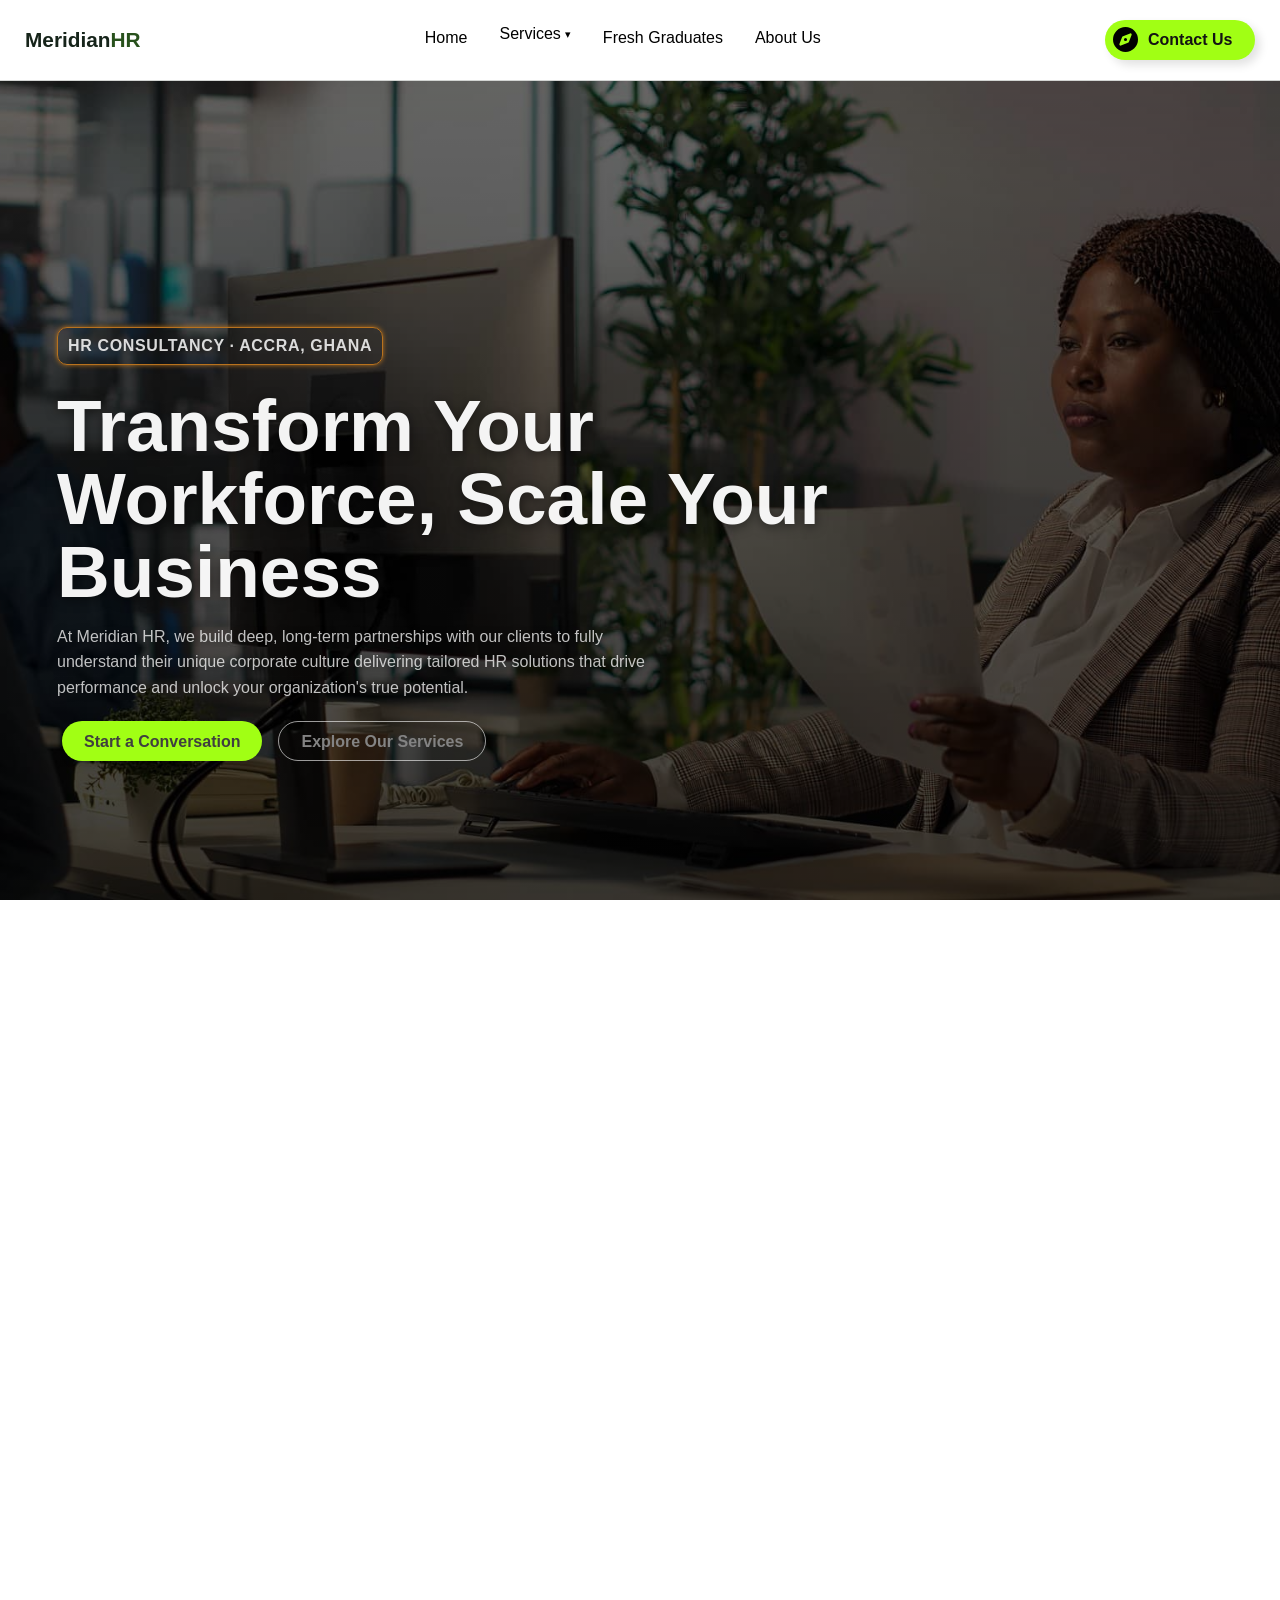
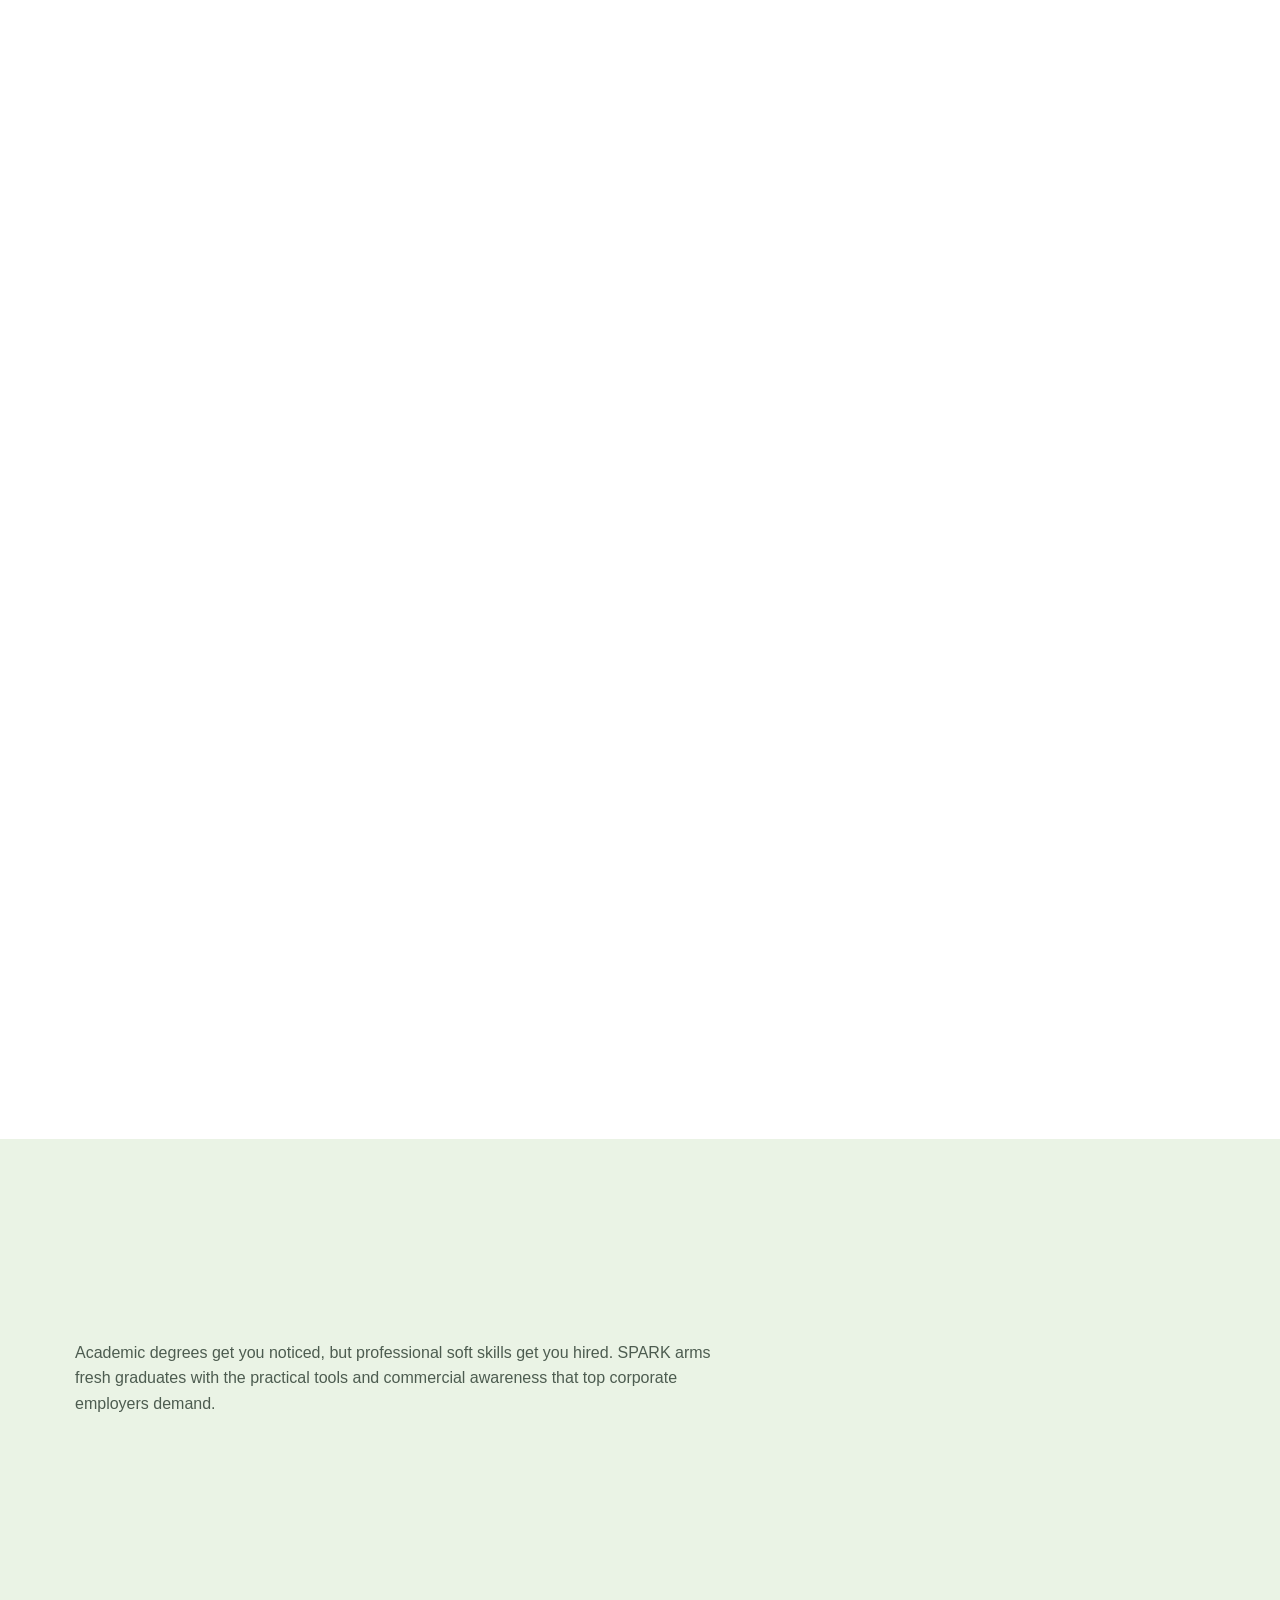
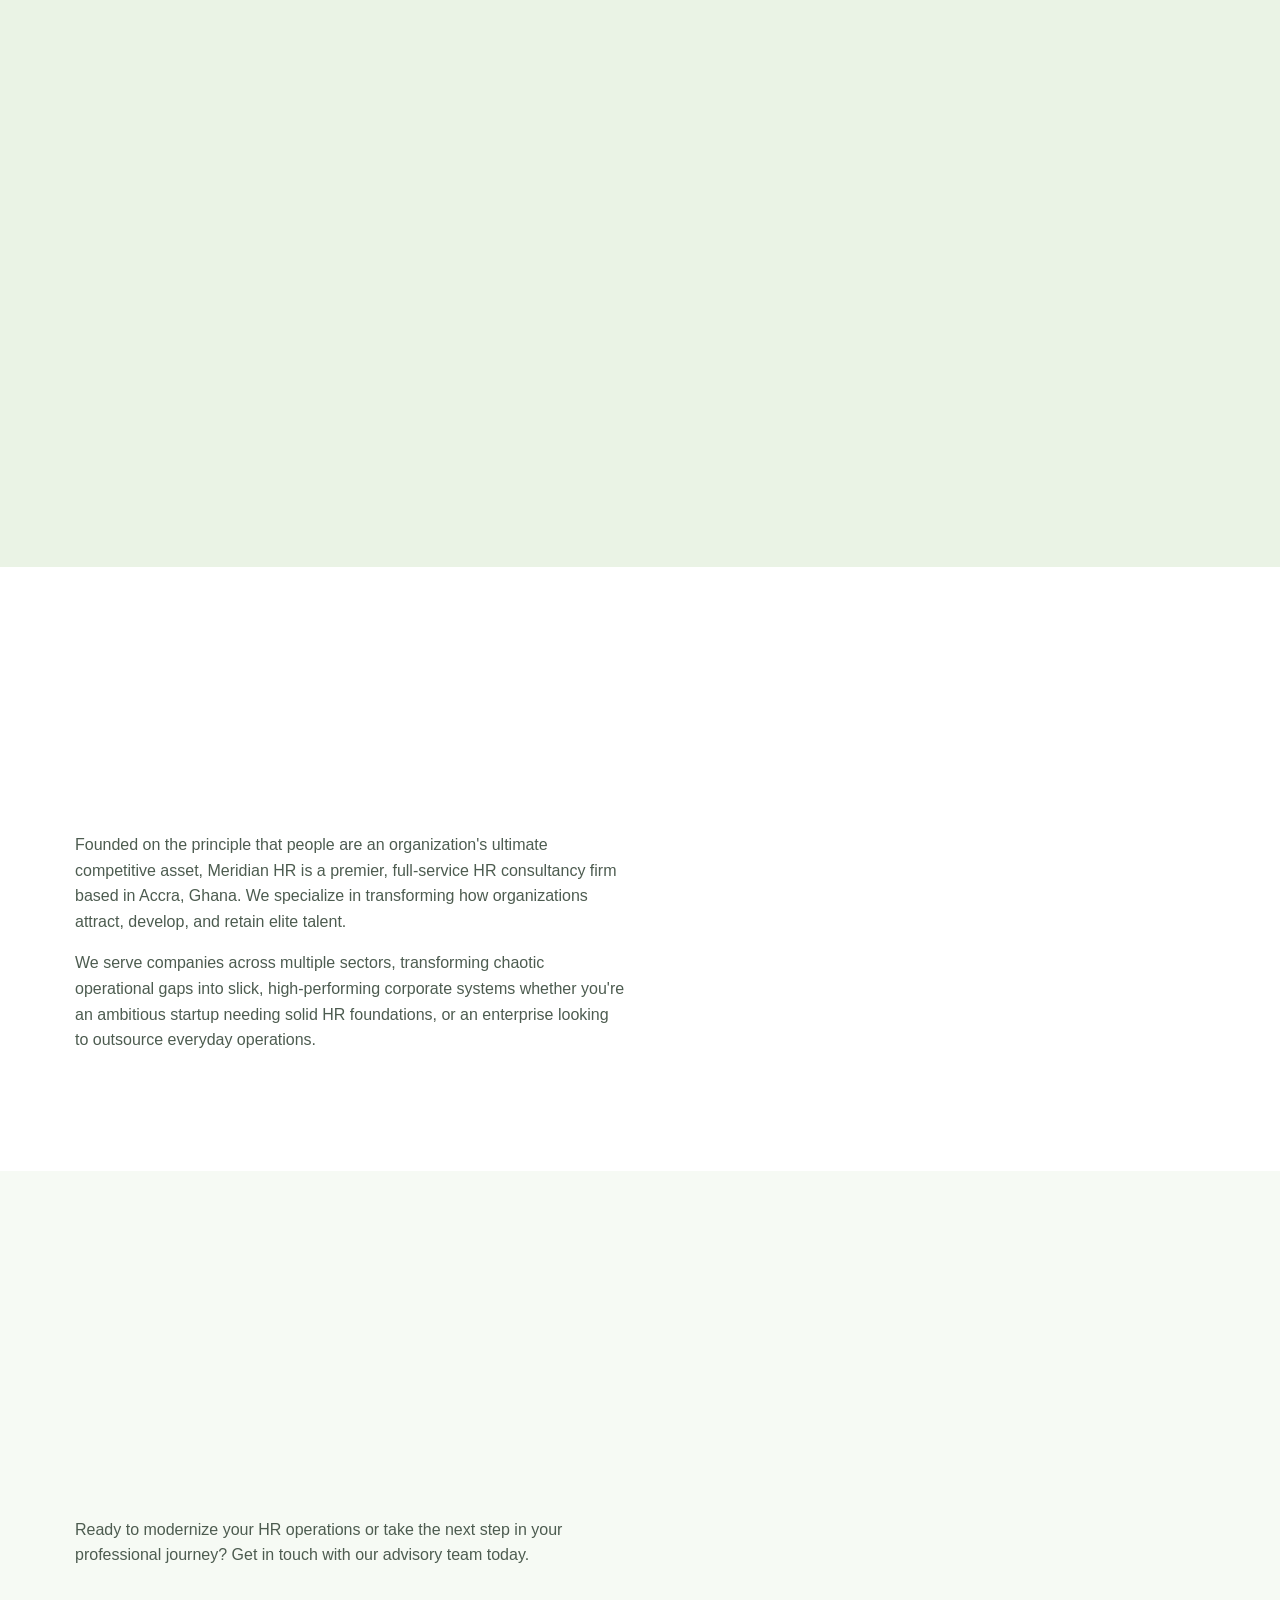
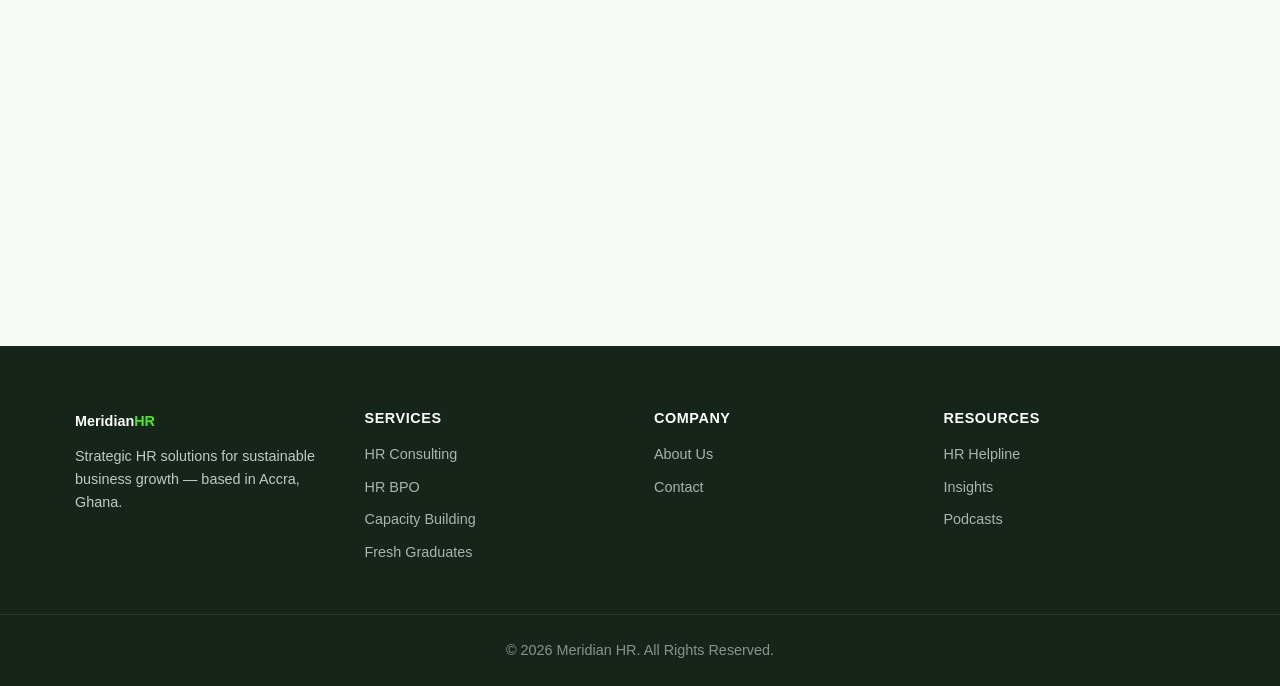
<file: index.html>
<!DOCTYPE html>
<html lang="en">

<head>
  <meta charset="UTF-8">
  <meta name="viewport" content="width=device-width, initial-scale=1.0">
  <link rel="stylesheet" href="style.css">
  <meta name="description" content="Meridian HR is a premier HR consultancy in Accra, Ghana, offering strategic HR consulting, HR BPO, capacity building, and graduate development programs.">
<meta property="og:title" content="Meridian HR | Strategic HR Solutions, Accra">
<meta property="og:description" content="Meridian HR is a premier HR consultancy in Accra, Ghana, offering strategic HR consulting, HR BPO, capacity building, and graduate development programs.">
<meta property="og:type" content="website">
<title>Meridian HR | Strategic HR Solutions, Accra</title>
  <noscript><style>.scroll-fade{opacity:1!important;transform:none!important;}</style></noscript>
</head>

<body>

  <header class="site-header">
  <div class="nav">
    <a href="#top" class="logo"><span class="logo-text">Meridian<span class="accent">HR</span></span></a>

    <nav class="nav-links" id="nav-links">
      <a href="index.html">Home</a>

      <div class="nav-dropdown">
        <button class="dropdown-toggle" type="button" aria-expanded="false">
          Services <span class="caret">&#9662;</span>
        </button>
        <div class="dropdown-menu">
          <a href="consulting.html">HR Consulting</a>
          <a href="bpo.html">HR BPO</a>
          <a href="capacity.html">Capacity Building</a>
        </div>
      </div>

      <a href="#spark">Fresh Graduates</a>
      <a href="#about">About Us</a>
    </nav>

    <div class="header-actions">
      <a href="contact.html" class="btn-explore">
        <svg class="svgIcon" viewBox="0 0 512 512" height="1em" xmlns="http://www.w3.org/2000/svg">
          <path
            d="M256 512A256 256 0 1 0 256 0a256 256 0 1 0 0 512zm50.7-186.9L162.4 380.6c-19.4 7.5-38.5-11.6-31-31l55.5-144.3c3.3-8.5 9.9-15.1 18.4-18.4l144.3-55.5c19.4-7.5 38.5 11.6 31 31L325.1 306.7c-3.2 8.5-9.9 15.1-18.4 18.4zM288 256a32 32 0 1 0 -64 0 32 32 0 1 0 64 0z">
          </path>
        </svg>
        Contact Us
      </a>
    </div>

    <button class="nav-toggle" id="nav-toggle" aria-label="Toggle navigation menu" aria-expanded="false" aria-controls="nav-links">
      <span></span>
      <span></span>
      <span></span>
    </button>
  </div>
</header>

  <main id="top">

    <!-- HERO -->
    <section class="hero">
      <div class="wrap hero-grid">
        <div class="hero-copy scroll-fade">
          <p class="eyebrow">HR Consultancy · Accra, Ghana</p>
          <h1>Transform Your Workforce, Scale Your Business</h1>
          <!-- <h2>Strategic HR solutions designed for sustainable growth</h2> -->
          <p>At Meridian HR, we build deep, long-term partnerships with our clients to fully understand their unique
            corporate culture delivering tailored HR solutions that drive performance and unlock your organization's
            true potential.</p>
          <div class="hero-actions">
            <a href="#contact" class="btn">Start a Conversation</a>
            <a href="#services" class="btn btn-outline">Explore Our Services</a>
          </div>
        </div>
        <div class="hero-visual" aria-hidden="true"></div>
      </div>
    </section>

    <!-- WHY CHOOSE -->
    <section class="why">
      <div class="wrap">
        <p class="eyebrow scroll-fade">Why Meridian HR</p>
        <h2 class="scroll-fade">Built around your business, not a generic playbook</h2>
        <div class="grid grid-3">
          <div class="card scroll-fade">
            <span class="num">01</span>
            <h3>Tailored Solutions</h3>
            <p>No cookie-cutter strategies everything is built around your specific business objectives.</p>
          </div>
          <div class="card card-2 scroll-fade">
            <span class="num">02</span>
            <h3>Proven ROI</h3>
            <p>We implement practical HR interventions that deliver measurable, bottom-line results.</p>
          </div>
          <div class="card scroll-fade">
            <span class="num">03</span>
            <h3>End-to-End Support</h3>
            <p>From high-level executive strategy to daily administrative operations, we have you covered.</p>
          </div>
        </div>
      </div>
    </section>


    <section class="services" id="services">
      <div class="wrap">
        <p class="eyebrow scroll-fade">What We Do</p>
        <h2 class="scroll-fade">Three ways we grow your HR function</h2>
        <div class="grid grid-3">
          <div class="card scroll-fade">
            <div class="service-image"><img src="images/medium-shot-people-chatting-work.jpg" alt=""></div>
            <span class="num">01</span>
            <h3>Consulting</h3>
            <p>We collaborate with business leaders to design and implement human resource frameworks that solve complex workforce
            challenges and create a lasting competitive advantage.</p>
          </div>
          <div class="card scroll-fade">
            <div class="service-image"><img src="images/medium-shot-female-economist-working-office.jpg" alt=""></div>
            <span class="num">02</span>
            <h3>BPO services</h3>
            <p>Managing daily HR tasks can drain your time and internal resources. By outsourcing your core HR operations to Meridian
            HR, you gain an expert team and strict Service Level Agreements without the overhead cost.</p>
          </div>
          <div class="card scroll-fade">
            <div class="service-image"><img src="images/close-up-smiley-people-working-together.jpg" alt=""></div>
            <span class="num">03</span>
            <h3>Capacity</h3>
            <p>Organizations don't grow unless their people do. Our programs focus on strategy, organizational alignment, and
            corporate training to build future-proof teams.</p>
          </div>
        </div>
      </div>
    </section>

    <!-- SPARK / FRESH GRADUATES -->
    <section id="spark" class="spark-section">
      <div class="wrap">
        <p class="eyebrow scroll-fade">Fresh Graduates</p>
        <h1 class="scroll-fade">The SPARK Graduate Program</h1>
        <p>Academic degrees get you noticed, but professional soft skills get you hired. SPARK arms fresh graduates with
          the practical tools and commercial awareness that top corporate employers demand.</p>
        <div class="grid grid-2">
          <div class="card scroll-fade">
            <h3>Employability &amp; Soft Skills</h3>
            <p>Corporate communication, workplace ethics, emotional intelligence, and personal effectiveness.</p>
          </div>
          <div class="card card-2 scroll-fade">
            <h3>Premium CV &amp; LinkedIn Optimisation</h3>
            <p>Work with senior recruiters to transform your resume into an interview-magnet.</p>
          </div>
          <div class="card scroll-fade">
            <h3>Live Mock Interviews</h3>
            <p>Practice real-world interview loops and technical assessments with constructive feedback.</p>
          </div>
          <div class="card scroll-fade">
            <h3>1-on-1 Career Coaching</h3>
            <p>Map out your long-term career path with industry experts who know what employers look for.</p>
          </div>
        </div>
        <div class="spark-cta scroll-fade">
          <div>
            <h3>Ready to launch your career?</h3>
            <p>Don't leave your first job to luck. Submit your CV to join our elite graduate talent pool.</p>
          </div>
          <a href="#contact" class="btn">Submit Your CV</a>
        </div>
      </div>
    </section>

    <!-- ABOUT -->
    <section id="about" class="about-section">
      <div class="wrap grid grid-2">
        <div>
          <p class="eyebrow scroll-fade">About Meridian HR</p>
          <h1 class="scroll-fade">Your dedicated human capital partners</h1>
          <p>Founded on the principle that people are an organization's ultimate competitive asset, Meridian HR is a
            premier, full-service HR consultancy firm based in Accra, Ghana. We specialize in transforming how
            organizations attract, develop, and retain elite talent.</p>
          <p>We serve companies across multiple sectors, transforming chaotic operational gaps into slick,
            high-performing corporate systems whether you're an ambitious startup needing solid HR foundations, or an
            enterprise looking to outsource everyday operations.</p>
        </div>
        <div>
          <h3 class="scroll-fade">Our Core Values</h3>
          <ul class="values-list scroll-fade">
            <li>
              <h4>Integrity</h4>
              <p>Uncompromising ethical transparency in every corporate relationship and data pool we manage.</p>
            </li>
            <li>
              <h4>Excellence</h4>
              <p>Delivering measurable, data-driven results that consistently outpace baseline expectations.</p>
            </li>
            <li>
              <h4>Collaboration</h4>
              <p>We operate as a seamless extension of your internal management team, not an outside vendor.</p>
            </li>
          </ul>
        </div>
      </div>
    </section>

    <!-- CONTACT -->
    <section id="contact" class="contact-section">
      <div class="wrap grid grid-2">
        <div>
          <p class="eyebrow scroll-fade">Get In Touch</p>
          <h1 class="scroll-fade">Let's build a high-performance team together</h1>
          <p>Ready to modernize your HR operations or take the next step in your professional journey? Get in touch with
            our advisory team today.</p>
          <ul class="contact-list scroll-fade">
            <li>
              <span class="icon">📍</span>
              <div>
                <h4>Location</h4>
                <p>Accra, Ghana</p>
              </div>
            </li>
            <li>
              <span class="icon">✉</span>
              <div>
                <h4>General Queries</h4>
                <p>info@meridianhr.com</p>
              </div>
            </li>
            <li>
              <span class="icon">✉</span>
              <div>
                <h4>Corporate Consultations</h4>
                <p>advisory@meridianhr.com</p>
              </div>
            </li>
            <li>
              <span class="icon">✉</span>
              <div>
                <h4>Training &amp; Capacity Building</h4>
                <p>capacitybuilding@meridianhr.com</p>
              </div>
            </li>
          </ul>
        </div>
        <form
          class="contact-form scroll-fade"
          id="contact-form"
          name="contact"
          method="POST"
          data-netlify="true"
          netlify-honeypot="bot-field"
        >
          <input type="hidden" name="form-name" value="contact">
          <p class="hidden-field">
            <label>Don't fill this out if you're human: <input name="bot-field"></label>
          </p>

          <label for="name">Full Name</label>
          <input id="name" name="name" type="text" placeholder="Your name" required>
          <label for="email">Email</label>
          <input id="email" name="email" type="email" placeholder="you@company.com" required>
          <label for="message">Message</label>
          <textarea id="message" name="message" rows="4" placeholder="Tell us about your HR needs" required></textarea>
          <button type="submit" id="submit-btn" class="btn btn-full">Send Message</button>
          <p class="form-message" id="form-message" role="status" aria-live="polite"></p>
        </form>
      </div>
    </section>

  </main>

  <footer class="site-footer">
  <div class="wrap grid grid-4">
    <div class="footer-brand">
      <p class="foot-logo">Meridian<span>HR</span></p>
      <p>Strategic HR solutions for sustainable business growth — based in Accra, Ghana.</p>
    </div>
    <div>
      <h4>Services</h4>
      <a href="consulting.html">HR Consulting</a>
      <a href="bpo.html">HR BPO</a>
      <a href="capacity.html">Capacity Building</a>
      <a href="#spark">Fresh Graduates</a>
    </div>
    <div>
      <h4>Company</h4>
      <a href="#about">About Us</a>
      <a href="#contact">Contact</a>
    </div>
    <div>
      <h4>Resources</h4>
      <a href="#">HR Helpline</a>
      <a href="#">Insights</a>
      <a href="#">Podcasts</a>
    </div>
  </div>
  <p class="foot-bottom">&copy; <span id="year"></span> Meridian HR. All Rights Reserved.</p>
</footer>

  <script src="script.js"></script>
</body>

</html>
</file>
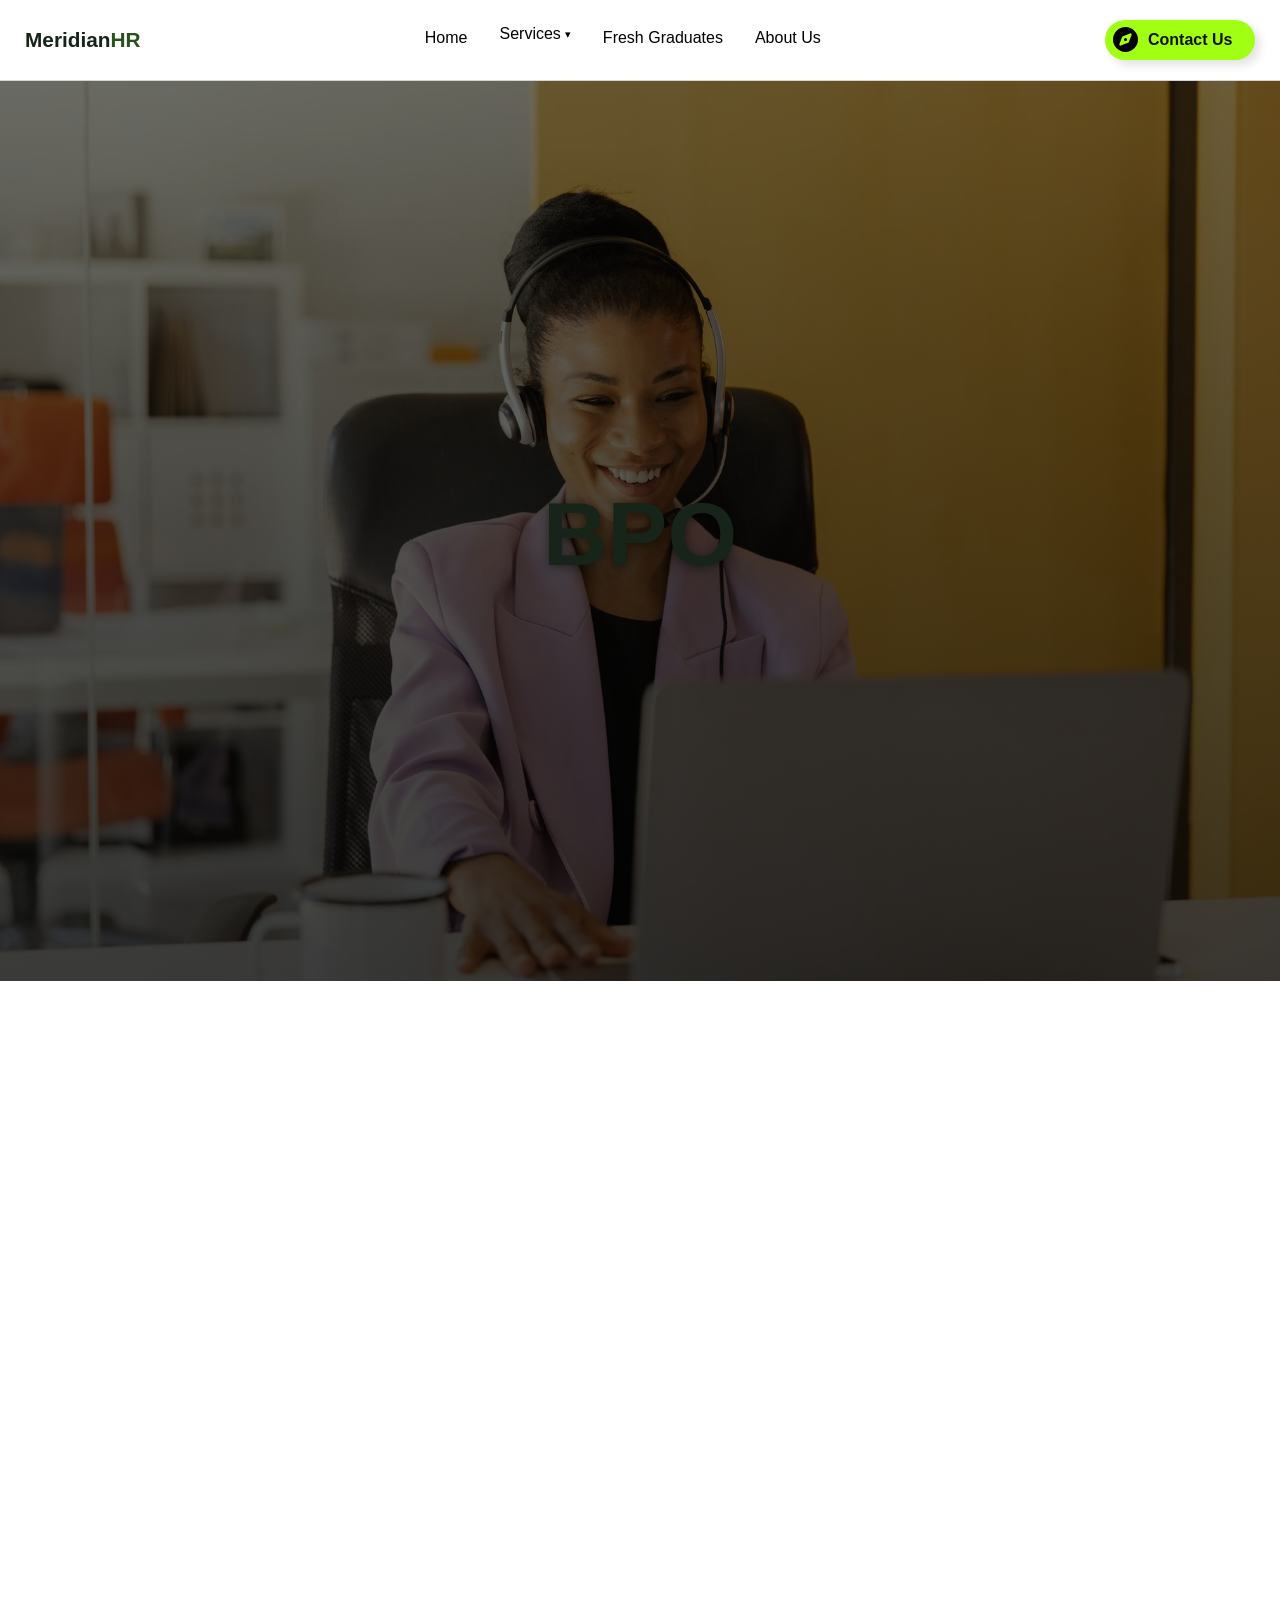
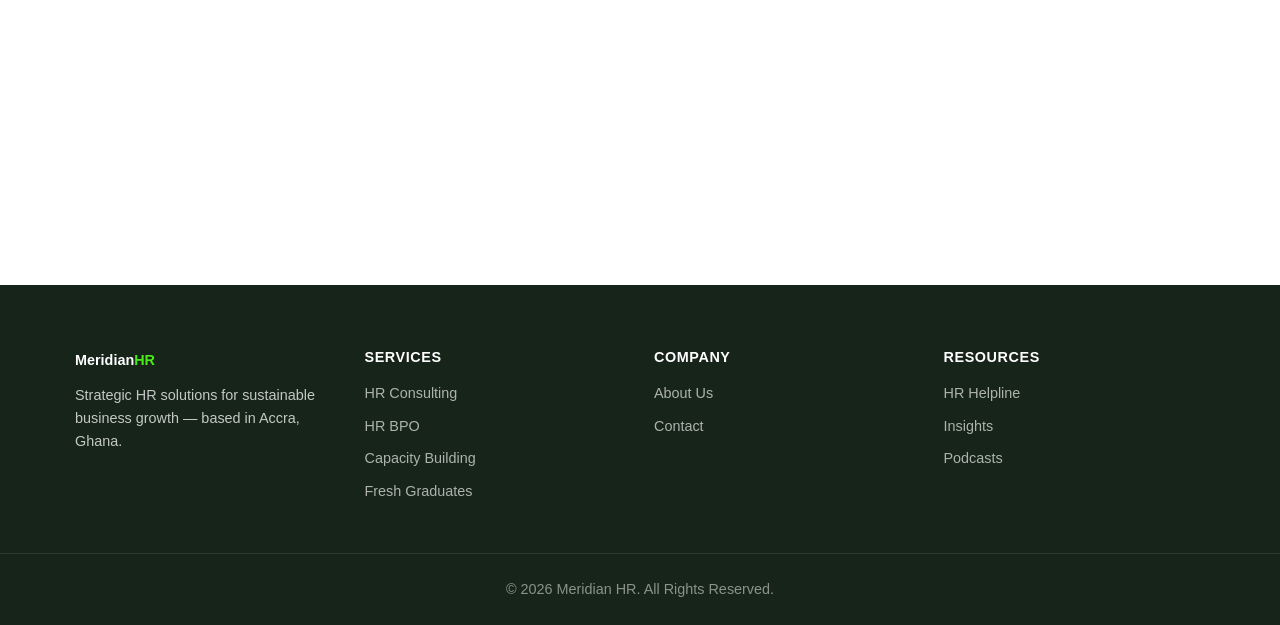
<file: bpo.html>
<!DOCTYPE html>
<html lang="en">
<head>
<meta charset="UTF-8">
<meta name="viewport" content="width=device-width, initial-scale=1.0">
<link rel="stylesheet" href="style.css">
<meta name="description" content="Outsourced HR operations, recruitment, and payroll support from Meridian HR — HR BPO services in Accra, Ghana.">
<meta property="og:title" content="HR BPO | Meridian HR">
<meta property="og:description" content="Outsourced HR operations, recruitment, and payroll support from Meridian HR — HR BPO services in Accra, Ghana.">
<meta property="og:type" content="website">
<title>HR BPO | Meridian HR</title>
  <noscript><style>.scroll-fade{opacity:1!important;transform:none!important;}</style></noscript>
</head>
<body>

<header class="site-header">
  <div class="nav">
    <a href="index.html" class="logo"><span class="logo-text">Meridian<span class="accent">HR</span></span></a>

    <nav class="nav-links" id="nav-links">
      <a href="index.html">Home</a>

      <div class="nav-dropdown">
        <button class="dropdown-toggle" type="button" aria-expanded="false">
          Services <span class="caret">&#9662;</span>
        </button>
        <div class="dropdown-menu">
          <a href="consulting.html">HR Consulting</a>
          <a href="bpo.html">HR BPO</a>
          <a href="capacity.html">Capacity Building</a>
        </div>
      </div>

      <a href="index.html#spark">Fresh Graduates</a>
      <a href="index.html#about">About Us</a>
    </nav>

    <div class="header-actions">
      <a href="contact.html" class="btn-explore">
        <svg class="svgIcon" viewBox="0 0 512 512" height="1em" xmlns="http://www.w3.org/2000/svg">
          <path
            d="M256 512A256 256 0 1 0 256 0a256 256 0 1 0 0 512zm50.7-186.9L162.4 380.6c-19.4 7.5-38.5-11.6-31-31l55.5-144.3c3.3-8.5 9.9-15.1 18.4-18.4l144.3-55.5c19.4-7.5 38.5 11.6 31 31L325.1 306.7c-3.2 8.5-9.9 15.1-18.4 18.4zM288 256a32 32 0 1 0 -64 0 32 32 0 1 0 64 0z">
          </path>
        </svg>
        Contact Us
      </a>
    </div>

    <button class="nav-toggle" id="nav-toggle" aria-label="Toggle navigation menu" aria-expanded="false" aria-controls="nav-links">
      <span></span>
      <span></span>
      <span></span>
    </button>
  </div>
</header>

<section class="service-hero BPO-hero">
  <h2>BPO</h2>
</section>

<main>

  <section class="service-section">
    <div class="wrap">
      <div class="section-head scroll-fade">
        <p class="eyebrow">HR BPO</p>
        <h1>Lighten your administrative burden</h1>
        <p>Managing daily HR tasks can drain your time and internal resources. By outsourcing your core HR operations to Meridian HR, you gain an expert team and strict Service Level Agreements — without the overhead cost.</p>
      </div>
      <div class="grid grid-3">
        <div class="card scroll-fade">
          <h3>Daily HR Operations</h3>
          <p>From seamless employee onboarding to custom policy handbooks, compliance management, and internal communications.</p>
        </div>
        <div class="card scroll-fade">
          <h3>Recruitment &amp; Selection</h3>
          <p>We source, screen, and interview candidates, delivering only the top-tier talent ready to fuel your company's growth.</p>
        </div>
        <div class="card scroll-fade">
          <h3>Database &amp; Payroll Support</h3>
          <p>Complete data infrastructure to securely manage employee records, generate analytics, and streamline monthly payroll reporting.</p>
        </div>
      </div>

      <div class="spark-cta scroll-fade">
        <div>
          <h3>Ready to hand off the admin work?</h3>
          <p>Let's talk about which HR operations make sense to outsource first.</p>
        </div>
        <a href="index.html#contact" class="btn">Start a Conversation</a>
      </div>
    </div>
  </section>

</main>

<footer class="site-footer">
  <div class="wrap grid grid-4">
    <div class="footer-brand">
      <p class="foot-logo">Meridian<span>HR</span></p>
      <p>Strategic HR solutions for sustainable business growth — based in Accra, Ghana.</p>
    </div>
    <div>
      <h4>Services</h4>
      <a href="consulting.html">HR Consulting</a>
      <a href="bpo.html">HR BPO</a>
      <a href="capacity.html">Capacity Building</a>
      <a href="index.html#spark">Fresh Graduates</a>
    </div>
    <div>
      <h4>Company</h4>
      <a href="index.html#about">About Us</a>
      <a href="contact.html">Contact</a>
    </div>
    <div>
      <h4>Resources</h4>
      <a href="#">HR Helpline</a>
      <a href="#">Insights</a>
      <a href="#">Podcasts</a>
    </div>
  </div>
  <p class="foot-bottom">&copy; <span id="year"></span> Meridian HR. All Rights Reserved.</p>
</footer>

  <script src="script.js"></script>
</body>
</html>
</file>
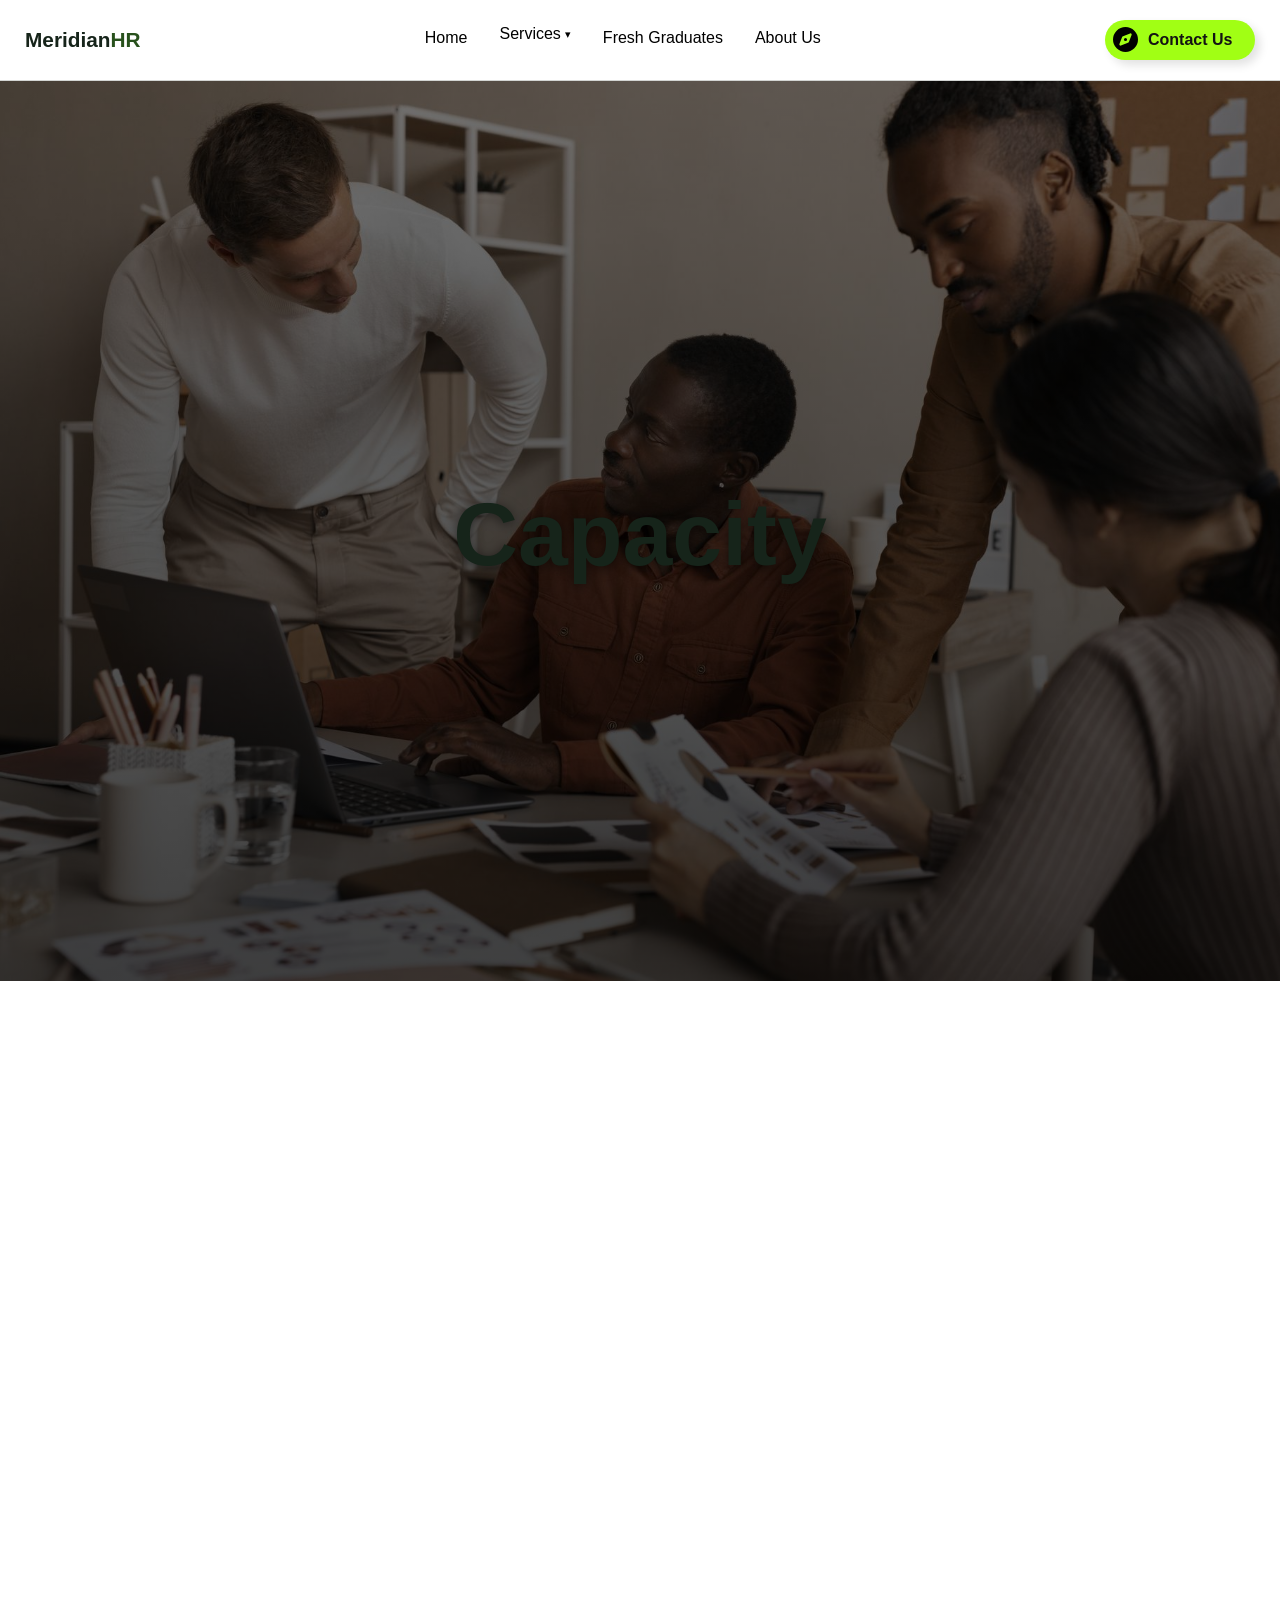
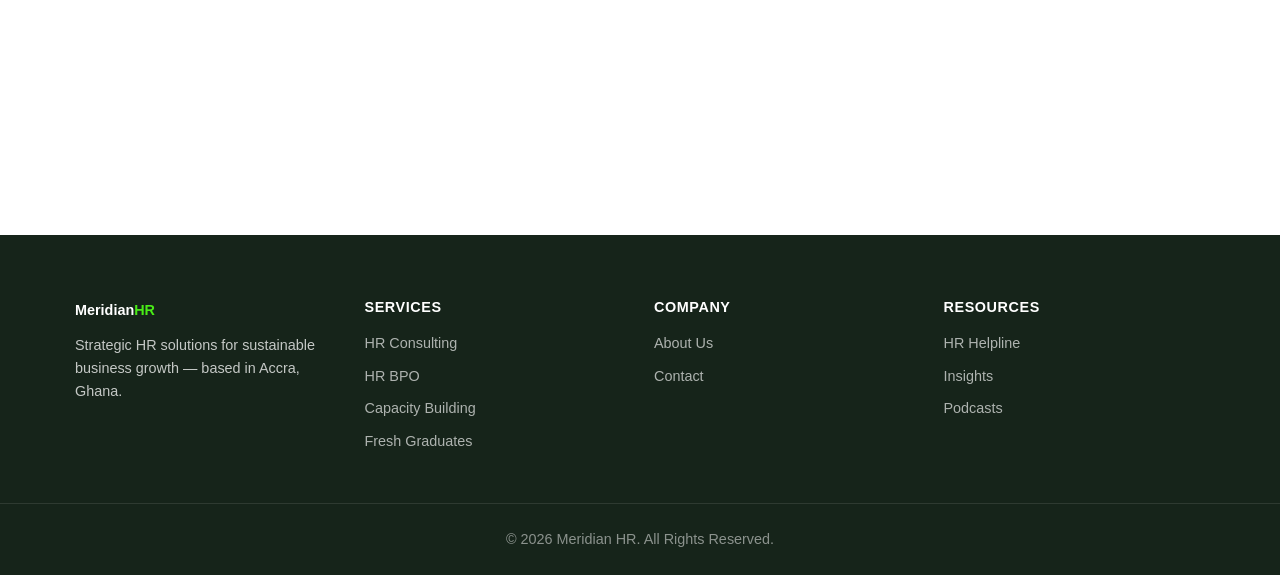
<file: capacity.html>
<!DOCTYPE html>
<html lang="en">
<head>
<meta charset="UTF-8">
<meta name="viewport" content="width=device-width, initial-scale=1.0">
<link rel="stylesheet" href="style.css">
<meta name="description" content="Leadership development, training, and executive coaching from Meridian HR — capacity building programs in Accra, Ghana.">
<meta property="og:title" content="Capacity Building | Meridian HR">
<meta property="og:description" content="Leadership development, training, and executive coaching from Meridian HR — capacity building programs in Accra, Ghana.">
<meta property="og:type" content="website">
<title>Capacity Building | Meridian HR</title>
  <noscript><style>.scroll-fade{opacity:1!important;transform:none!important;}</style></noscript>
</head>
<body>

<header class="site-header">
  <div class="nav">
    <a href="index.html" class="logo"><span class="logo-text">Meridian<span class="accent">HR</span></span></a>

    <nav class="nav-links" id="nav-links">
      <a href="index.html">Home</a>

      <div class="nav-dropdown">
        <button class="dropdown-toggle" type="button" aria-expanded="false">
          Services <span class="caret">&#9662;</span>
        </button>
        <div class="dropdown-menu">
          <a href="consulting.html">HR Consulting</a>
          <a href="bpo.html">HR BPO</a>
          <a href="capacity.html">Capacity Building</a>
        </div>
      </div>

      <a href="index.html#spark">Fresh Graduates</a>
      <a href="index.html#about">About Us</a>
    </nav>

    <div class="header-actions">
      <a href="contact.html" class="btn-explore">
        <svg class="svgIcon" viewBox="0 0 512 512" height="1em" xmlns="http://www.w3.org/2000/svg">
          <path
            d="M256 512A256 256 0 1 0 256 0a256 256 0 1 0 0 512zm50.7-186.9L162.4 380.6c-19.4 7.5-38.5-11.6-31-31l55.5-144.3c3.3-8.5 9.9-15.1 18.4-18.4l144.3-55.5c19.4-7.5 38.5 11.6 31 31L325.1 306.7c-3.2 8.5-9.9 15.1-18.4 18.4zM288 256a32 32 0 1 0 -64 0 32 32 0 1 0 64 0z">
          </path>
        </svg>
        Contact Us
      </a>
    </div>

    <button class="nav-toggle" id="nav-toggle" aria-label="Toggle navigation menu" aria-expanded="false" aria-controls="nav-links">
      <span></span>
      <span></span>
      <span></span>
    </button>
  </div>
</header>


<section class="service-hero Capacity-hero">
  <h2>Capacity</h2>
</section>

<main>

  <section class="service-section">
    <div class="wrap">
      <div class="section-head scroll-fade">
        <p class="eyebrow">Capacity Building</p>
        <h1>Empower your teams with tomorrow's leadership skills</h1>
        <p>Organizations don't grow unless their people do. Our programs focus on strategy, organizational alignment, and corporate training to build future-proof teams.</p>
      </div>
      <div class="grid grid-3">
        <div class="card scroll-fade">
          <h3>Learning &amp; Development</h3>
          <p>Custom-designed corporate training workshops targeting specific operational and leadership skill gaps.</p>
        </div>
        <div class="card scroll-fade">
          <h3>Management Development</h3>
          <p>Upskilling mid-level managers and supervisors into strategic leaders who inspire and manage accountability.</p>
        </div>
        <div class="card scroll-fade">
          <h3>Executive &amp; Team Coaching</h3>
          <p>Confidential coaching interventions to maximize the emotional intelligence and decision-making skills of your leadership.</p>
        </div>
      </div>

      <div class="spark-cta scroll-fade">
        <div>
          <h3>Ready to invest in your people?</h3>
          <p>Let's talk about the skill gaps holding your teams back from their next level.</p>
        </div>
        <a href="index.html#contact" class="btn">Start a Conversation</a>
      </div>
    </div>
  </section>

</main>

<footer class="site-footer">
  <div class="wrap grid grid-4">
    <div class="footer-brand">
      <p class="foot-logo">Meridian<span>HR</span></p>
      <p>Strategic HR solutions for sustainable business growth — based in Accra, Ghana.</p>
    </div>
    <div>
      <h4>Services</h4>
      <a href="consulting.html">HR Consulting</a>
      <a href="bpo.html">HR BPO</a>
      <a href="capacity.html">Capacity Building</a>
      <a href="index.html#spark">Fresh Graduates</a>
    </div>
    <div>
      <h4>Company</h4>
      <a href="index.html#about">About Us</a>
      <a href="contact.html">Contact</a>
    </div>
    <div>
      <h4>Resources</h4>
      <a href="#">HR Helpline</a>
      <a href="#">Insights</a>
      <a href="#">Podcasts</a>
    </div>
  </div>
  <p class="foot-bottom">&copy; <span id="year"></span> Meridian HR. All Rights Reserved.</p>
</footer>

  <script src="script.js"></script>
</body>
</html>
</file>
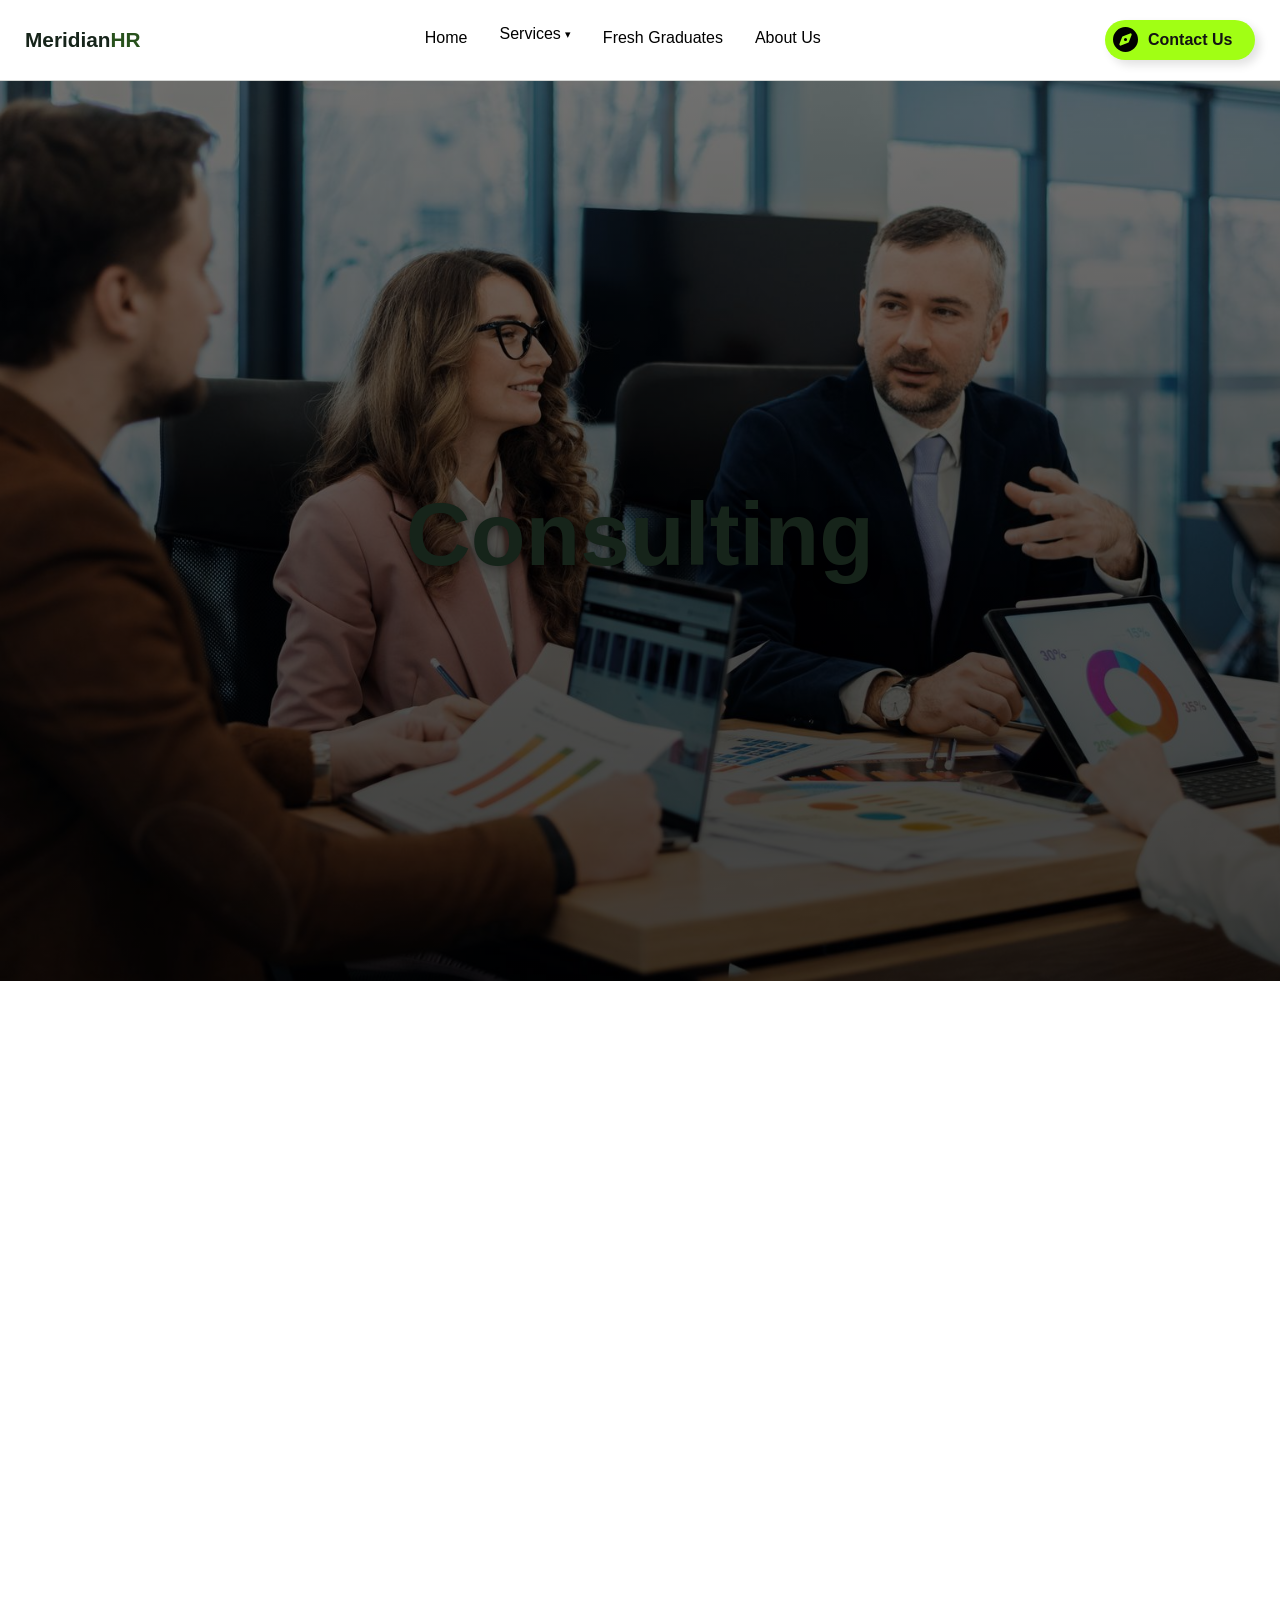
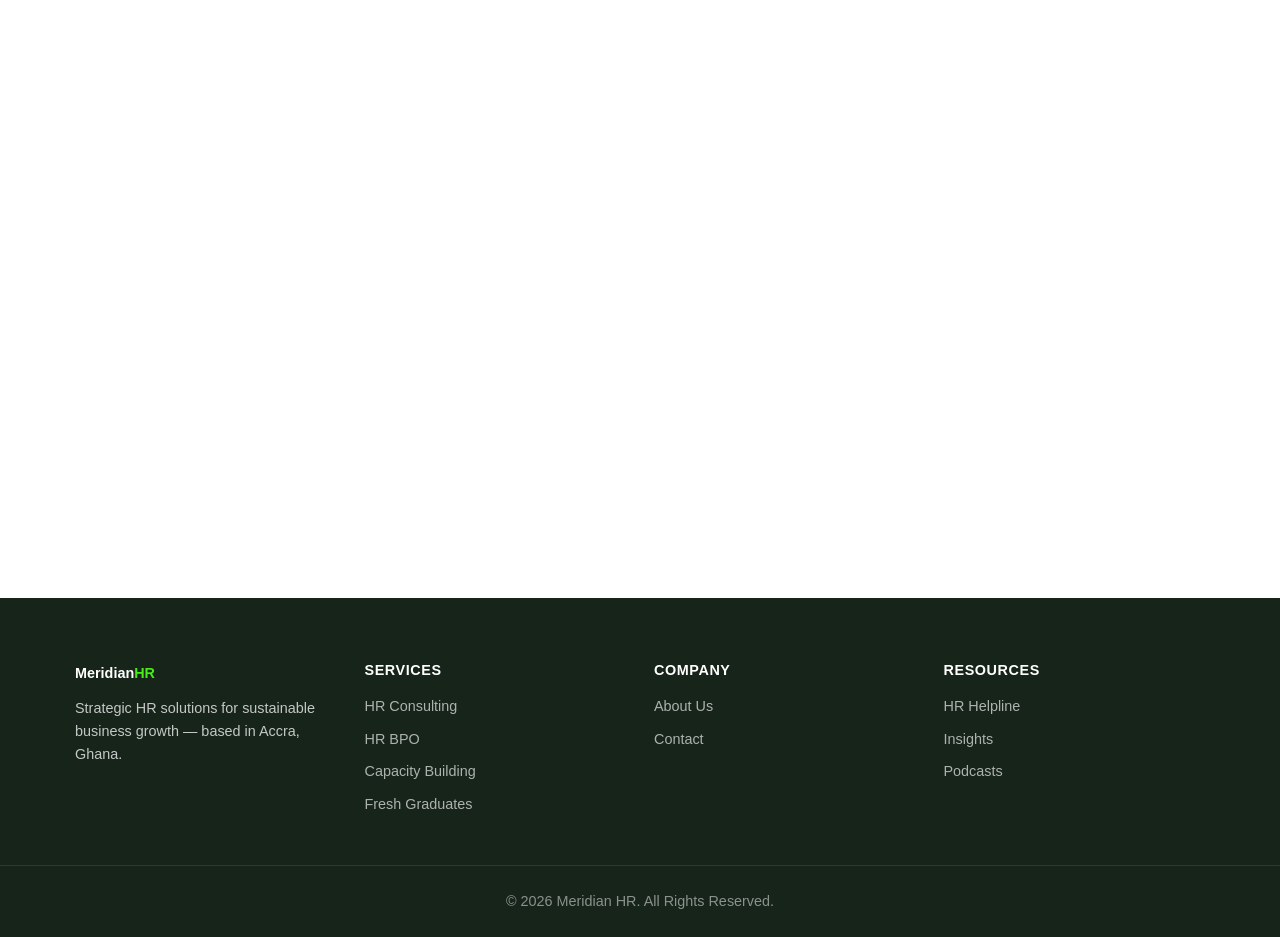
<file: consulting.html>
<!DOCTYPE html>
<html lang="en">
<head>
<meta charset="UTF-8">
<meta name="viewport" content="width=device-width, initial-scale=1.0">
<link rel="stylesheet" href="style.css">
<meta name="description" content="Strategic HR consulting from Meridian HR — HR strategy, performance management, compensation architecture, and organizational development in Accra, Ghana.">
<meta property="og:title" content="HR Consulting | Meridian HR">
<meta property="og:description" content="Strategic HR consulting from Meridian HR — HR strategy, performance management, compensation architecture, and organizational development in Accra, Ghana.">
<meta property="og:type" content="website">
<title>HR Consulting | Meridian HR</title>
  <noscript><style>.scroll-fade{opacity:1!important;transform:none!important;}</style></noscript>
</head>
<body>

<header class="site-header">
  <div class="nav">
    <a href="index.html" class="logo"><span class="logo-text">Meridian<span class="accent">HR</span></span></a>

    <nav class="nav-links" id="nav-links">
      <a href="index.html">Home</a>

      <div class="nav-dropdown">
        <button class="dropdown-toggle" type="button" aria-expanded="false">
          Services <span class="caret">&#9662;</span>
        </button>
        <div class="dropdown-menu">
          <a href="consulting.html">HR Consulting</a>
          <a href="bpo.html">HR BPO</a>
          <a href="capacity.html">Capacity Building</a>
        </div>
      </div>

      <a href="index.html#spark">Fresh Graduates</a>
      <a href="index.html#about">About Us</a>
    </nav>

    <div class="header-actions">
      <a href="contact.html" class="btn-explore">
        <svg class="svgIcon" viewBox="0 0 512 512" height="1em" xmlns="http://www.w3.org/2000/svg">
          <path
            d="M256 512A256 256 0 1 0 256 0a256 256 0 1 0 0 512zm50.7-186.9L162.4 380.6c-19.4 7.5-38.5-11.6-31-31l55.5-144.3c3.3-8.5 9.9-15.1 18.4-18.4l144.3-55.5c19.4-7.5 38.5 11.6 31 31L325.1 306.7c-3.2 8.5-9.9 15.1-18.4 18.4zM288 256a32 32 0 1 0 -64 0 32 32 0 1 0 64 0z">
          </path>
        </svg>
        Contact Us
      </a>
    </div>

    <button class="nav-toggle" id="nav-toggle" aria-label="Toggle navigation menu" aria-expanded="false" aria-controls="nav-links">
      <span></span>
      <span></span>
      <span></span>
    </button>
  </div>
</header>

<section class="service-hero Consulting-hero">
  <h2>Consulting</h2>
</section>

<main>

  <section class="service-section">
    <div class="wrap">
      <div class="section-head scroll-fade">
        <p class="eyebrow">HR Consulting</p>
        <h1>Elevate your people strategy to the next level</h1>
        <p>We collaborate with business leaders to design and implement human resource frameworks that solve complex workforce challenges and create a lasting competitive advantage.</p>
      </div>
      <div class="grid grid-pillars">
        <div class="card pillar-card scroll-fade">
          <h4>HR Strategy &amp; Transformation</h4>
          <p>Align your human capital with your long-term business goals. We help you design agile workforce structures that pivot smoothly as your market scales.</p>
        </div>
        <div class="card pillar-card scroll-fade">
          <h4>Performance Management Systems</h4>
          <p>Ditch the outdated annual reviews. We design dynamic KPI frameworks and appraisal systems that motivate staff and build high-performance cultures.</p>
        </div>
        <div class="card pillar-card scroll-fade">
          <h4>Compensation &amp; Rewards Architecture</h4>
          <p>Attract top industry talent and retain your best performers with balanced, competitive salary structures and incentive schemes customized to your budget.</p>
        </div>
        <div class="card pillar-card scroll-fade">
          <h4>Organization Development &amp; Change Management</h4>
          <p>Restructuring or shifting your business model? We provide the strategic guidance and support your team needs to navigate change seamlessly.</p>
        </div>
        <div class="card pillar-card scroll-fade">
          <h4>Tailored HR Process &amp; SOP Design</h4>
          <p>Eliminate human error and operational bottlenecks with crystal-clear Standard Operating Procedures and workflows.</p>
        </div>
      </div>

      <div class="spark-cta scroll-fade">
        <div>
          <h3>Ready to elevate your HR strategy?</h3>
          <p>Let's talk about where your organization is today, and where you want it to go.</p>
        </div>
        <a href="index.html#contact" class="btn">Start a Conversation</a>
      </div>
    </div>
  </section>

</main>

<footer class="site-footer">
  <div class="wrap grid grid-4">
    <div class="footer-brand">
      <p class="foot-logo">Meridian<span>HR</span></p>
      <p>Strategic HR solutions for sustainable business growth — based in Accra, Ghana.</p>
    </div>
    <div>
      <h4>Services</h4>
      <a href="consulting.html">HR Consulting</a>
      <a href="bpo.html">HR BPO</a>
      <a href="capacity.html">Capacity Building</a>
      <a href="index.html#spark">Fresh Graduates</a>
    </div>
    <div>
      <h4>Company</h4>
      <a href="index.html#about">About Us</a>
      <a href="contact.html">Contact</a>
    </div>
    <div>
      <h4>Resources</h4>
      <a href="#">HR Helpline</a>
      <a href="#">Insights</a>
      <a href="#">Podcasts</a>
    </div>
  </div>
  <p class="foot-bottom">&copy; <span id="year"></span> Meridian HR. All Rights Reserved.</p>
</footer>

  <script src="script.js"></script>
</body>
</html>
</file>
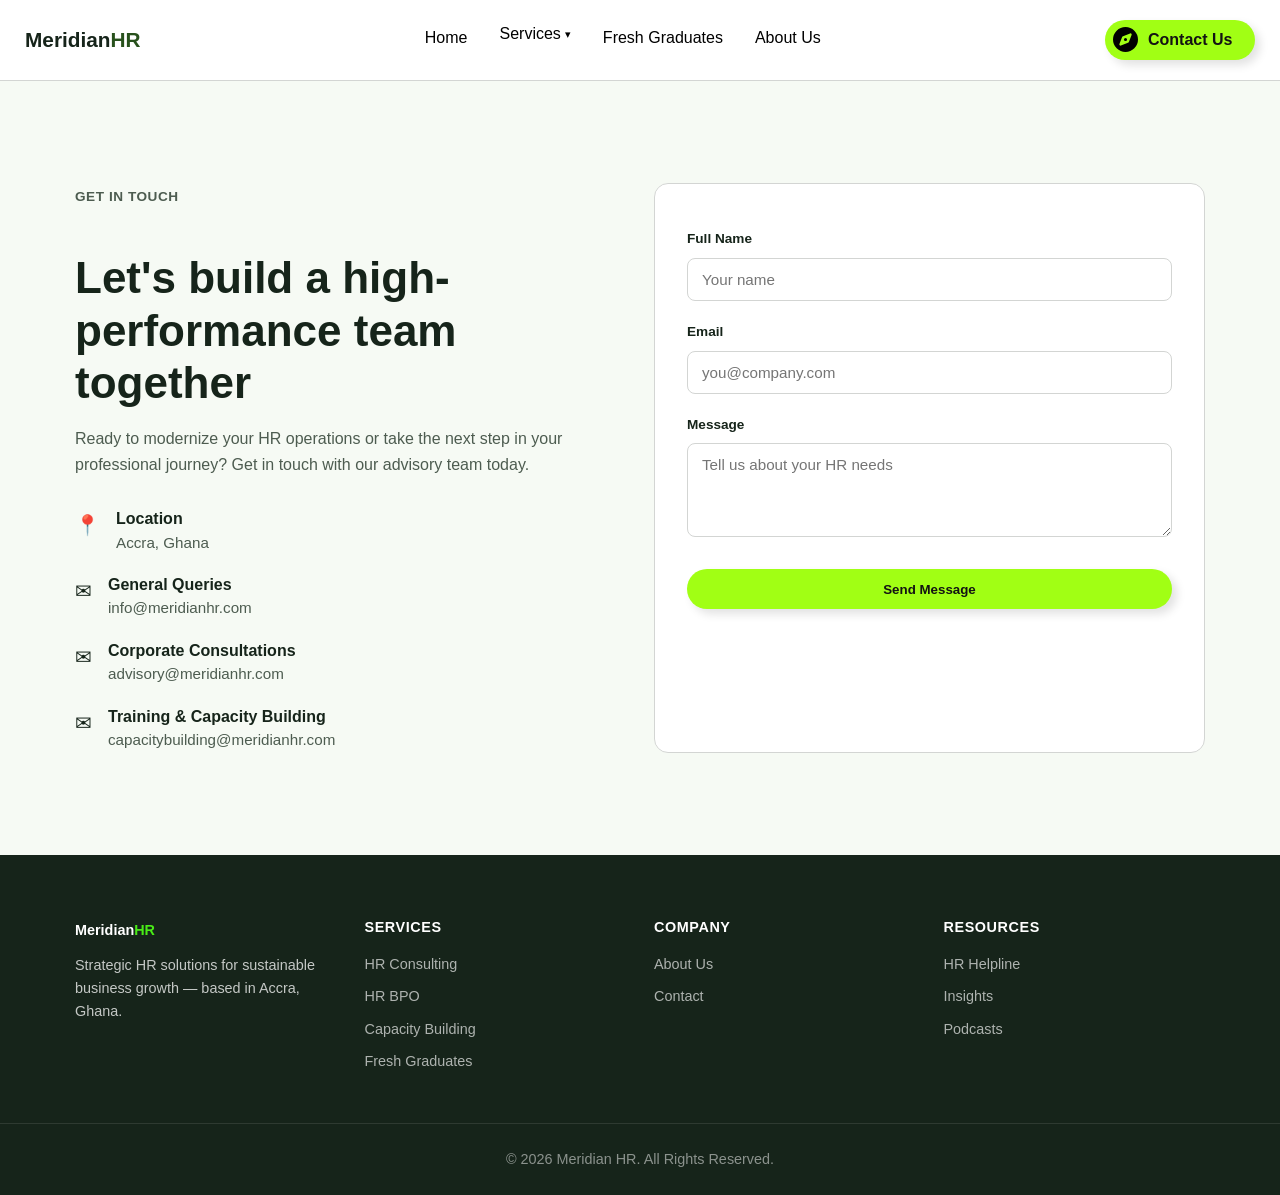
<file: contact.html>
<!DOCTYPE html>
<html lang="en">
<head>
<meta charset="UTF-8">
<meta name="viewport" content="width=device-width, initial-scale=1.0">
<link rel="stylesheet" href="style.css">
<meta name="description" content="Get in touch with Meridian HR — an Accra-based HR consultancy. Reach out about HR consulting, HR BPO, capacity building, or general inquiries.">
<meta property="og:title" content="Contact | Meridian HR">
<meta property="og:description" content="Get in touch with Meridian HR — an Accra-based HR consultancy.">
<meta property="og:type" content="website">
<title>Contact | Meridian HR</title>
  <noscript><style>.scroll-fade{opacity:1!important;transform:none!important;}</style></noscript>
</head>
<body>

<header class="site-header">
  <div class="nav">
    <a href="index.html" class="logo"><span class="logo-text">Meridian<span class="accent">HR</span></span></a>

    <nav class="nav-links" id="nav-links">
      <a href="index.html">Home</a>

      <div class="nav-dropdown">
        <button class="dropdown-toggle" type="button" aria-expanded="false">
          Services <span class="caret">&#9662;</span>
        </button>
        <div class="dropdown-menu">
          <a href="consulting.html">HR Consulting</a>
          <a href="bpo.html">HR BPO</a>
          <a href="capacity.html">Capacity Building</a>
        </div>
      </div>

      <a href="index.html#spark">Fresh Graduates</a>
      <a href="index.html#about">About Us</a>
    </nav>

    <div class="header-actions">
      <a href="contact.html" class="btn-explore">
        <svg class="svgIcon" viewBox="0 0 512 512" height="1em" xmlns="http://www.w3.org/2000/svg">
          <path
            d="M256 512A256 256 0 1 0 256 0a256 256 0 1 0 0 512zm50.7-186.9L162.4 380.6c-19.4 7.5-38.5-11.6-31-31l55.5-144.3c3.3-8.5 9.9-15.1 18.4-18.4l144.3-55.5c19.4-7.5 38.5 11.6 31 31L325.1 306.7c-3.2 8.5-9.9 15.1-18.4 18.4zM288 256a32 32 0 1 0 -64 0 32 32 0 1 0 64 0z">
          </path>
        </svg>
        Contact Us
      </a>
    </div>

    <button class="nav-toggle" id="nav-toggle" aria-label="Toggle navigation menu" aria-expanded="false" aria-controls="nav-links">
      <span></span>
      <span></span>
      <span></span>
    </button>
  </div>
</header>

<main>

  <!-- CONTACT -->
  <section id="contact" class="contact-section">
    <div class="wrap grid grid-2">
      <div class="scroll-fade">
        <p class="eyebrow">Get In Touch</p>
        <h1>Let's build a high-performance team together</h1>
        <p>Ready to modernize your HR operations or take the next step in your professional journey? Get in touch with
          our advisory team today.</p>
        <ul class="contact-list scroll-fade">
          <li>
            <span class="icon">📍</span>
            <div>
              <h4>Location</h4>
              <p>Accra, Ghana</p>
            </div>
          </li>
          <li>
            <span class="icon">✉</span>
            <div>
              <h4>General Queries</h4>
              <p>info@meridianhr.com</p>
            </div>
          </li>
          <li>
            <span class="icon">✉</span>
            <div>
              <h4>Corporate Consultations</h4>
              <p>advisory@meridianhr.com</p>
            </div>
          </li>
          <li>
            <span class="icon">✉</span>
            <div>
              <h4>Training &amp; Capacity Building</h4>
              <p>capacitybuilding@meridianhr.com</p>
            </div>
          </li>
        </ul>
      </div>

      <form
        class="contact-form scroll-fade"
        id="contact-form"
        name="contact"
        method="POST"
        data-netlify="true"
        netlify-honeypot="bot-field"
      >
        <input type="hidden" name="form-name" value="contact">
        <p class="hidden-field">
          <label>Don't fill this out if you're human: <input name="bot-field"></label>
        </p>

        <label for="name">Full Name</label>
        <input id="name" name="name" type="text" placeholder="Your name" required>
        <label for="email">Email</label>
        <input id="email" name="email" type="email" placeholder="you@company.com" required>
        <label for="message">Message</label>
        <textarea id="message" name="message" rows="4" placeholder="Tell us about your HR needs" required></textarea>
        <button type="submit" id="submit-btn" class="btn btn-full">Send Message</button>
        <p class="form-message" id="form-message" role="status" aria-live="polite"></p>
      </form>
    </div>
  </section>

</main>

<footer class="site-footer">
  <div class="wrap grid grid-4">
    <div class="footer-brand">
      <p class="foot-logo">Meridian<span>HR</span></p>
      <p>Strategic HR solutions for sustainable business growth — based in Accra, Ghana.</p>
    </div>
    <div>
      <h4>Services</h4>
      <a href="consulting.html">HR Consulting</a>
      <a href="bpo.html">HR BPO</a>
      <a href="capacity.html">Capacity Building</a>
      <a href="index.html#spark">Fresh Graduates</a>
    </div>
    <div>
      <h4>Company</h4>
      <a href="index.html#about">About Us</a>
      <a href="contact.html">Contact</a>
    </div>
    <div>
      <h4>Resources</h4>
      <a href="#">HR Helpline</a>
      <a href="#">Insights</a>
      <a href="#">Podcasts</a>
    </div>
  </div>
  <p class="foot-bottom">&copy; <span id="year"></span> Meridian HR. All Rights Reserved.</p>
</footer>

  <script src="script.js"></script>
</body>
</html>
</file>
<file: style.css>
* {
  margin: 0;
  padding: 0;
  box-sizing: border-box;
}

:root {
  --bg: #ffffff;
  --bg-alt: #f6faf4;
  --ink: #16241a;
  --ink-soft: #4d5c50;
  --border: #d3d5d3;

  --green: #49ec17;
  --green-dark: #28511c;
  --green-light: #eaf3e5;
  --accent: #e2963a;
  --accent-dark: #b8721e;

  --font-head: 'Sora', 'Segoe UI', sans-serif;
  --font-body: 'Inter', 'Segoe UI', sans-serif;

  --radius: 14px;
  --section-pad: clamp(4rem, 8vw, 7rem);
  --max: 1180px;
}

/* Base typography — nothing set this before, so text was silently
   falling back to browser defaults everywhere. */
body {
  font-family: var(--font-body);
  color: var(--ink);
  background: var(--bg);
  line-height: 1.6;
}

h1,
h2,
h3,
h4 {
  font-family: var(--font-head);
  line-height: 1.2;
}

img {
  max-width: 100%;
  display: block;
}

/* .wrap was previously an empty rule — used as the content wrapper
   in every section but doing nothing. This is what actually makes
   --max useful and keeps content centered and readable at any width. */
.wrap {
  width: 100%;
  max-width: var(--max);
  margin: 0 auto;
  padding: 0 clamp(20px, 4vw, 25px);
}

/* Small uppercase label — used above a heading throughout the site. */
.eyebrow {
  display: inline-block;
  font-family: var(--font-body);
  font-size: 0.85rem;
  font-weight: 600;
  letter-spacing: 0.04em;
  text-transform: uppercase;
  color: var(--accent-dark);
}

header {
  background: var(--bg);
  border-bottom: 1px solid var(--border);
  position: sticky;
  top: 0;
  z-index: 100;
}

.logo{
  text-decoration: none;
  display: inline-block;
}

.logo-text {
  font-family: var(--font-head);
  font-size: 1.3rem;
  font-weight: 700;
  color: var(--ink);
  white-space: nowrap;
}

.logo-text .accent {
  color: var(--green-dark);
}

.nav {
  display: flex;
  justify-content: space-between;
  align-items: center;
  flex-wrap: wrap;
  padding: 15px 25px;
  gap: 10px;
}

.nav-links {
  padding: 10px;
  display: flex;
  gap: 2rem;
  flex-wrap: wrap;
}

.nav-links a {
  text-decoration: none;
  font-size: 1rem;
  color: black;
  position: relative;
  padding-bottom: 4px;
}

.nav-links a::after {
  content: "";
  position: absolute;
  left: 0;
  bottom: 0;
  width: 100%;
  height: 2px;
  background: var(--green-dark);
  transform: scaleX(0);
  transform-origin: left;
  transition: transform 0.3s ease;
}

.nav-links a:hover::after {
  transform: scaleX(1);
}

/* ── Services dropdown ──
   Groups HR Consulting / HR BPO / Capacity Building under one nav
   item instead of three separate top-level links — the header was
   getting crowded with six+ items plus the CTA button. */
.nav-dropdown {
  position: relative;
}

.dropdown-toggle {
  background: none;
  border: none;
  font-family: var(--font-body);
  font-size: 1rem;
  color: black;
  cursor: pointer;
  display: flex;
  align-items: center;
  gap: 4px;
  padding: 0 0 4px;
}

.dropdown-toggle .caret {
  font-size: 0.7em;
  transition: transform 0.2s ease;
}

.nav-dropdown.open .dropdown-toggle .caret {
  transform: rotate(180deg);
}

.dropdown-menu {
  position: absolute;
  top: calc(100% + 14px);
  left: 50%;
  transform: translateX(-50%);
  background: var(--bg);
  border: 1px solid var(--border);
  border-radius: 10px;
  box-shadow: 0 12px 32px rgba(0, 0, 0, 0.12);
  min-width: 220px;
  padding: 10px;
  display: none;
  flex-direction: column;
  gap: 2px;
  z-index: 120;
}

.nav-dropdown.open .dropdown-menu {
  display: flex;
}

.dropdown-menu a {
  padding: 10px 12px;
  border-radius: 6px;
  font-size: 0.95rem;
}

.dropdown-menu a::after {
  display: none;
}

.dropdown-menu a:hover {
  background: var(--green-light);
}

/* ── Hamburger toggle (mobile) — hidden on desktop ── */
.nav-toggle {
  display: none;
  flex-direction: column;
  justify-content: center;
  gap: 5px;
  width: 32px;
  height: 32px;
  background: none;
  border: none;
  cursor: pointer;
  padding: 0;
  z-index: 200;
}

.nav-toggle span {
  width: 100%;
  height: 2px;
  background: var(--ink);
  border-radius: 2px;
  transition: transform 0.3s ease, opacity 0.3s ease;
}

.nav-toggle.open span:nth-child(1) {
  transform: translateY(7px) rotate(45deg);
}

.nav-toggle.open span:nth-child(2) {
  opacity: 0;
}

.nav-toggle.open span:nth-child(3) {
  transform: translateY(-7px) rotate(-45deg);
}

.nav-overlay {
  display: none;
  position: fixed;
  inset: 0;
  background: rgba(0, 0, 0, 0.45);
  z-index: 150;
}

.nav-overlay.open {
  display: block;
}

/* ==========================================================================
   SCROLL FADE-IN ANIMATION HOOKS
   ========================================================================== */
.scroll-fade {
    opacity: 0;
    transform: translateY(40px);
    transition: opacity 0.8s cubic-bezier(0.25, 0.46, 0.45, 0.94), 
                transform 0.8s cubic-bezier(0.25, 0.46, 0.45, 0.94);
    will-change: opacity, transform;
}

/* Triggered safely when element hits the visible scroll viewport window */
.scroll-fade.appear {
    opacity: 1;
    transform: translateY(0);
}

@media (prefers-reduced-motion: reduce) {
    .scroll-fade {
      opacity: 1;
      transform: none;
      transition: none;
    }
}


/* Renamed from the duplicate "hero-actions" that was also used for the
   two hero CTA buttons — same class, two unrelated jobs, easy to
   misread as one thing. Now each wrapper has its own name. */
.header-actions {
  display: flex;
  align-items: center;
}

.btn-explore {
  width: 150px;
  height: 40px;
  display: flex;
  align-items: center;
  justify-content: flex-start;
  gap: 10px;
  background-color: rgb(161, 255, 20);
  border-radius: 30px;
  color: rgb(19, 19, 19);
  font-weight: 600;
  border: none;
  position: relative;
  cursor: pointer;
  box-shadow: 5px 5px 10px rgba(0, 0, 0, 0.116);
  padding-left: 8px;
  transition-duration: .5s;
  text-decoration: none;
}

.btn-explore .svgIcon {
  height: 25px;
  transition-duration: 1.5s;
}

.btn-explore .bell path {
  fill: rgb(19, 19, 19);
}

.btn-explore:hover {
  background-color: rgb(192, 255, 20);
  transition-duration: .5s;
}

.btn-explore:active {
  transform: scale(0.97);
  transition-duration: .2s;
}

.btn-explore:hover .svgIcon {
  transform: rotate(250deg);
  transition-duration: 1.5s;
}

/* ================================
   HERO
   ================================ */
.hero {
  width: 100%;
  min-height: 100vh;
  display: flex;
  flex-direction: column;
  justify-content: center;
  background: linear-gradient(180deg, rgba(0, 0, 0, 0.55), rgba(0, 0, 0, 0.75)),
    url(images/successful-businesswoman-manages-financial-planning-project-development.jpg);
  background-position: center;
  background-repeat: no-repeat;
  background-size: cover;
  background-attachment: fixed;
  padding: 2rem 3rem 3rem 2rem;
}

.hero .wrap {
  margin-left: 0;
  max-width: none;
}

/* .wrap {
  width: 100%;
  max-width: var(--max);
  /* 1180px */
  margin: 0 auto;
  /* ← this centers .wrap on wide screens */
  padding: 0 clamp(20px, 4vw, 25px);
/* }  */ 
 
.hero-copy {
  padding: 10px 0px;
  max-width: 1000px;
  margin-left: 0;
}

.hero-copy .eyebrow {
  font-size: 1rem;
  border: 1px solid var(--accent-dark);
  width: fit-content;
  border-radius: 10px;
  padding: 5px 10px;
  text-align: center;
  margin-top: 3rem;
  color: rgba(243, 243, 243, 0.887);
  box-shadow: 0 0 5px var(--accent-dark);
  text-shadow: none;
}

.hero-copy h1 {
  font-size: clamp(32px, 6vw,73px);
  max-width: 70%;
  color: rgba(255, 255, 255, 0.953);
  line-height: 1;
  margin-top: 0.5rem;
  text-shadow: 0 2px 12px rgba(0, 0, 0, 0.5);
  margin-bottom: 1rem;
}

.hero-copy h2 {
  font-size: clamp(18px, 3vw, 32px);
  max-width: 90%;
  color: rgba(255, 255, 255, 0.809);
  line-height: 1.3;
  margin-top: 0.5rem;
  margin-bottom: 1rem;
  text-shadow: 0 2px 12px rgba(0, 0, 0, 0.5);
}

.hero p {
  color: rgba(255, 255, 255, 0.747);
  max-width: min(600px, 90%);
  font-family: var(--font-body);
  margin-bottom: 1rem;
  text-shadow: 0 1px 8px rgba(0, 0, 0, 0.4);
}

.hero-actions {
  padding: 5px;
  display: flex;
  gap: 1rem;
  flex-wrap: wrap;
}

.hero-actions .btn {
  font-size: 1rem;
  text-decoration: none;
  color: rgb(63, 63, 63);
  font-family: var(--font-body);
}

.hero-actions .btn-outline{
  color: rgb(131, 131, 131);
}

.btn {
  width: auto;
  height: 40px;
  display: flex;
  align-items: center;
  justify-content: center;
  gap: 10px;
  background-color: rgb(161, 255, 20);
  border-radius: 30px;
  color: rgb(19, 19, 19);
  font-weight: 600;
  border: none;
  cursor: pointer;
  box-shadow: 5px 5px 10px rgba(0, 0, 0, 0.116);
  padding: 10px 22px;
  transition-duration: .5s;
  text-decoration: none;
}

.btn:hover {
  box-shadow: 0 0 5px rgb(192, 255, 20);
  color: black;
}

.btn-outline {
  background: transparent;
  color: #fff;
  border: 1px solid rgba(255, 255, 255, 0.6);
  box-shadow: none;
}

.btn-outline:hover {
  background: rgba(255, 255, 255, 0.12);
  box-shadow: none;
  color: #fff;
}

.btn-full {
  width: 100%;
}

/* ================================
   SHARED CARD + GRID SYSTEM
   Used by: why, services-teaser, service-section, spark-section
   auto-fit/minmax reflows the column count based on available space —
   no breakpoints needed.
   ================================ */
.grid {
  display: grid;
  gap: clamp(1rem, 3vw, 1.75rem);
}

.grid-3 {
  grid-template-columns: repeat(auto-fit, minmax(240px, 1fr));
}

.grid-2 {
  grid-template-columns: repeat(auto-fit, minmax(280px, 1fr));
}

.grid-4 {
  grid-template-columns: repeat(auto-fit, minmax(180px, 1fr));
}

.grid-pillars {
  grid-template-columns: repeat(auto-fit, minmax(260px, 1fr));
}

.card {
  background: var(--bg-alt);
  border: 1px solid var(--border);
  border-radius: var(--radius);
  padding: clamp(1.5rem, 3vw, 2rem);
  transition: box-shadow 0.3s ease, transform 0.3s ease;
}

.card:hover {
  box-shadow: 0 0 0 1px var(--green), 0 8px 24px rgba(0, 0, 0, 0.08);
  transform: translateY(-4px);
  cursor: pointer;
}

.card h3,
.card h4 {
  margin-top: 0.5rem;
  color: var(--ink);
}

.card p {
  margin-top: 0.75rem;
  color: var(--ink-soft);
  font-size: 0.95rem;
}

.card .num {
  font-weight: 700;
  font-size: 2rem;
  color: var(--green-dark);
}

.card-2 {
  background-color: rgb(139, 208, 37);
  border-color: var(--green);
}

.card-2 .num,
.card-2 h3,
.card-2 p {
  color: var(--ink);
}

.learn-link {
  display: inline-block;
  margin-top: 1rem;
  color: var(--green-dark);
  font-weight: 600;
  text-decoration: none;
}

.learn-link:hover {
  text-decoration: underline;
}

/* ===============
service-header
=============== */
.service-hero{
  width: 100%;
  height: 100vh;
  display: flex;
  justify-content: center;
  align-items: center;
}

.service-hero h2{
  font-size: clamp(32px, 7vw, 100px);
  max-width: 90%;
  /* color: rgba(64, 221, 21, 0.953); */
  line-height: 1.1;
  margin-top: 0.5rem;
  text-shadow: 0 2px 12px rgba(0, 0, 0, 0.5);
}

.Consulting-hero{
   background: linear-gradient(180deg, rgba(0, 0, 0, 0.55), rgba(0, 0, 0, 0.75)),
    url(images/business-meeting-office.jpg);
  background-position: center;
  background-repeat: no-repeat;
  background-size: cover;
}

.BPO-hero{
  background: linear-gradient(180deg, rgba(0, 0, 0, 0.55), rgba(0, 0, 0, 0.75)),
    url(images/woman-having-online-meeting-work.jpg);
  background-position: center;
  background-repeat: no-repeat;
  background-size: cover;
} 

.Capacity-hero{
  background: linear-gradient(180deg, rgba(0, 0, 0, 0.55), rgba(0, 0, 0, 0.75)),
    url(images/medium-shot-people-working-together.jpg);
  background-position: center;
  background-repeat: no-repeat;
  background-size: cover;
}

/* ================================
   WHY / SERVICES / SERVICES-TEASER
   (three sections share this same look — combined into one rule
   set instead of repeating the same declarations twice)
   ================================ */
.why,
.services,
.services-teaser {
  width: 100%;
  padding: var(--section-pad) 0;
  text-align: center;
}

.why .eyebrow,
.services .eyebrow,
.services-teaser .eyebrow {
  margin-bottom: 0.5rem;
}

.why h2,
.services h2,
.services-teaser h2 {
  font-size: clamp(28px, 4vw, 44px);
  margin-bottom: clamp(2rem, 5vw, 3rem);
  max-width: 700px;
  margin-left: auto;
  margin-right: auto;
}

.why .card,
.services .card,
.services-teaser .card {
  text-align: left;
}

.service-image img {
  min-height: 200px;
  width: 100%;
  object-fit: contain;
  border-radius: 10px;
  transition: all 0.3s ease-in;
}

/* ================================
   SERVICE SECTIONS (Consulting / BPO / Capacity Building)
   ================================ */
.service-section {
  width: 100%;
  padding: var(--section-pad) 0;
}

.service-section:nth-of-type(even) {
  background: var(--bg-alt);
}

.section-head {
  max-width: 680px;
  margin-bottom: clamp(2rem, 5vw, 3rem);
}

.section-head h1 {
  font-size: clamp(28px, 4vw, 44px);
  color: var(--ink);
  margin: 0.75rem 0 1rem;
}

.section-head p {
  color: var(--ink-soft);
}

.pillar-card {
  text-align: left;
}

/* ================================
   SPARK / FRESH GRADUATES
   ================================ */
.spark-section {
  width: 100%;
  padding: var(--section-pad) 0;
  background: var(--green-light);
}

.spark-section>.wrap>.eyebrow {
  display: block;
  margin-bottom: 0.5rem;
}

.spark-section>.wrap>h1 {
  font-size: clamp(28px, 4vw, 44px);
  margin-bottom: 1rem;
  max-width: 700px;
}

.spark-section>.wrap>p {
  color: var(--ink-soft);
  max-width: 640px;
  margin-bottom: clamp(2rem, 5vw, 3rem);
}

.spark-section .card {
  /* background: var(--bg); */
  text-align: left;
}

.spark-cta {
  margin-top: clamp(2rem, 5vw, 3rem);
  background: var(--ink);
  border-radius: var(--radius);
  padding: clamp(1.5rem, 4vw, 2.5rem);
  display: flex;
  justify-content: space-between;
  align-items: center;
  gap: 1.5rem;
  flex-wrap: wrap;
}

.spark-cta h3 {
  color: #fff;
}

.spark-cta p {
  color: rgba(255, 255, 255, 0.7);
  margin-top: 0.5rem;
  max-width: 420px;
}

.card-color{
  
}

/* ================================
   ABOUT
   ================================ */
.about-section {
  width: 100%;
  padding: var(--section-pad) 0;
}

.about-section h1 {
  font-size: clamp(28px, 4vw, 44px);
  margin: 0.75rem 0 1rem;
}

.about-section .eyebrow {
  margin-bottom: 0.25rem;
}

.about-section p {
  color: var(--ink-soft);
  margin-bottom: 1rem;
}

.values-list {
  list-style: none;
  display: flex;
  flex-direction: column;
  gap: 1.25rem;
}

.values-list li {
  padding-left: 1.25rem;
  border-left: 3px solid var(--green);
}

.values-list h4 {
  margin-bottom: 0.35rem;
  color: var(--ink);
}

.values-list p {
  color: var(--ink-soft);
  font-size: 0.95rem;
}

/* ================================
   CONTACT
   ================================ */
.contact-section {
  width: 100%;
  padding: var(--section-pad) 0;
  background: var(--bg-alt);
}

.contact-section h1 {
  font-size: clamp(28px, 4vw, 44px);
  margin: 0.75rem 0 1rem;
}

.contact-section>.wrap>div:first-child>p {
  color: var(--ink-soft);
  margin-bottom: 2rem;
}

.contact-list {
  list-style: none;
  display: flex;
  flex-direction: column;
  gap: 1.25rem;
}

.contact-list li {
  display: flex;
  align-items: flex-start;
  gap: 1rem;
}

.contact-list .icon {
  font-size: 1.25rem;
  flex-shrink: 0;
}

.contact-list h4 {
  color: var(--ink);
  margin-bottom: 0.15rem;
}

.contact-list p {
  color: var(--ink-soft);
  font-size: 0.95rem;
}

.contact-form {
  background: var(--bg);
  border: 1px solid var(--border);
  border-radius: var(--radius);
  padding: clamp(1.5rem, 3vw, 2rem);
  display: flex;
  flex-direction: column;
  gap: 0.5rem;
}

.contact-form label {
  font-size: 0.85rem;
  font-weight: 600;
  color: var(--ink);
  margin-top: 0.75rem;
}

.contact-form input,
.contact-form textarea {
  width: 100%;
  padding: 12px 14px;
  border: 1px solid var(--border);
  border-radius: 8px;
  font-family: var(--font-body);
  font-size: 0.95rem;
  color: var(--ink);
  resize: vertical;
}

.contact-form input:focus,
.contact-form textarea:focus {
  outline: none;
  border-color: var(--green-dark);
}

.contact-form button {
  margin-top: 1.5rem;
}

.contact-form button:disabled {
  opacity: 0.6;
  cursor: not-allowed;
}

.form-message {
  margin-top: 0.75rem;
  font-size: 0.9rem;
  min-height: 1.2em;
}

.form-message.success {
  color: var(--green-dark);
}

.form-message.error {
  color: #b3261e;
}

/* Honeypot field — invisible to real visitors, catches spam bots */
.hidden-field {
  position: absolute;
  left: -9999px;
  width: 1px;
  height: 1px;
  overflow: hidden;
}

/* ================================
   FOOTER
   ================================ */
.site-footer {
  width: 100%;
  background: var(--ink);
  color: rgba(255, 255, 255, 0.75);
  padding: clamp(3rem, 6vw, 4rem) 0 1.5rem;
}

.site-footer .grid-4 {
  margin-bottom: 2.5rem;
}

.foot-logo {
  font-family: var(--font-head);
  font-size: 1.3rem;
  font-weight: 700;
  color: #fff;
  margin-bottom: 0.75rem;
}

.foot-logo span {
  color: var(--green);
}

.site-footer p {
  font-size: 0.9rem;
  line-height: 1.6;
}

.site-footer h4 {
  color: #fff;
  font-size: 0.9rem;
  text-transform: uppercase;
  letter-spacing: 0.04em;
  margin-bottom: 1rem;
}

.site-footer a {
  display: block;
  color: rgba(255, 255, 255, 0.65);
  text-decoration: none;
  font-size: 0.9rem;
  margin-bottom: 0.6rem;
  transition: color 0.2s ease;
}

.site-footer a:hover {
  color: var(--green);
}

.foot-bottom {
  text-align: center;
  padding-top: 1.5rem;
  border-top: 1px solid rgba(255, 255, 255, 0.1);
  font-size: 0.85rem;
  color: rgba(255, 255, 255, 0.5);
}

/* ================================================================
   RESPONSIVE
   Breakpoints: 1024px (tablet), 900px (nav switches to hamburger),
   768px (small tablet / large phone), 480px (phone)
   ================================================================ */

@media (max-width: 1024px) {
  .hero-copy h1 {
    max-width: 100%;
  }

  .hero-copy h2,
  .hero p {
    max-width: 100%;
  }

  .contact-form {
    margin-top: 2rem;
  }
}

@media (max-width: 900px) {
  .hero {
    background-attachment: scroll;
  }

  .nav {
    padding: 15px 20px;
  }

  .nav-toggle {
    display: flex;
  }

  .nav-links {
    position: fixed;
    top: 0;
    right: -100%;
    width: min(80vw, 320px);
    height: 100vh;
    background: var(--bg);
    flex-direction: column;
    align-items: flex-start;
    justify-content: flex-start;
    gap: 0.5rem;
    padding: 100px 28px 40px;
    box-shadow: -8px 0 24px rgba(0, 0, 0, 0.08);
    transition: right 0.35s ease;
    z-index: 180;
    overflow-y: auto;
  }

  .nav-links.open {
    right: 0;
  }

  .nav-links a {
    width: 100%;
    padding: 12px 0;
    font-size: 1.05rem;
  }

  /* Inside the mobile panel the dropdown should sit inline, not float */
  .nav-dropdown {
    width: 100%;
  }

  .dropdown-toggle {
    width: 100%;
    justify-content: space-between;
    padding: 12px 0;
    font-size: 1.05rem;
  }

  .dropdown-menu {
    position: static;
    transform: none;
    display: none;
    box-shadow: none;
    border: none;
    border-left: 2px solid var(--green-light);
    border-radius: 0;
    margin-left: 8px;
    padding: 4px 0 4px 12px;
    min-width: 0;
  }

  .nav-dropdown.open .dropdown-menu {
    display: flex;
  }

  .header-actions .btn-explore {
    width: auto;
    padding: 8px 16px;
  }
}

@media (max-width: 768px) {
  .hero-copy {
    padding: 15px 20px;
  }

  .hero-copy .eyebrow {
    margin-top: 2rem;
  }

  .service-hero {
    height: 60vh;
    min-height: 320px;
  }

  .about-section .wrap.grid-2,
  .contact-section .wrap.grid-2 {
    gap: 2.5rem;
  }

  .spark-cta {
    text-align: left;
  }

  .footer-brand {
    grid-column: 1 / -1;
  }
}

@media (max-width: 480px) {
  .hero-copy h1 {
    font-size: clamp(28px, 8vw, 40px);
  }

  .hero{
    text-align: center;
  }

  .btn,
  .btn-outline {
    width: 100%;
    justify-content: center;
  }

  .hero-actions {
    flex-direction: column;
    width: 100%;
  }

  .spark-cta {
    flex-direction: column;
    align-items: flex-start;
  }

  .spark-cta .btn {
    width: 100%;
    justify-content: center;
  }

  .site-footer .grid-4 {
    text-align: left;
  }
}
</file>
